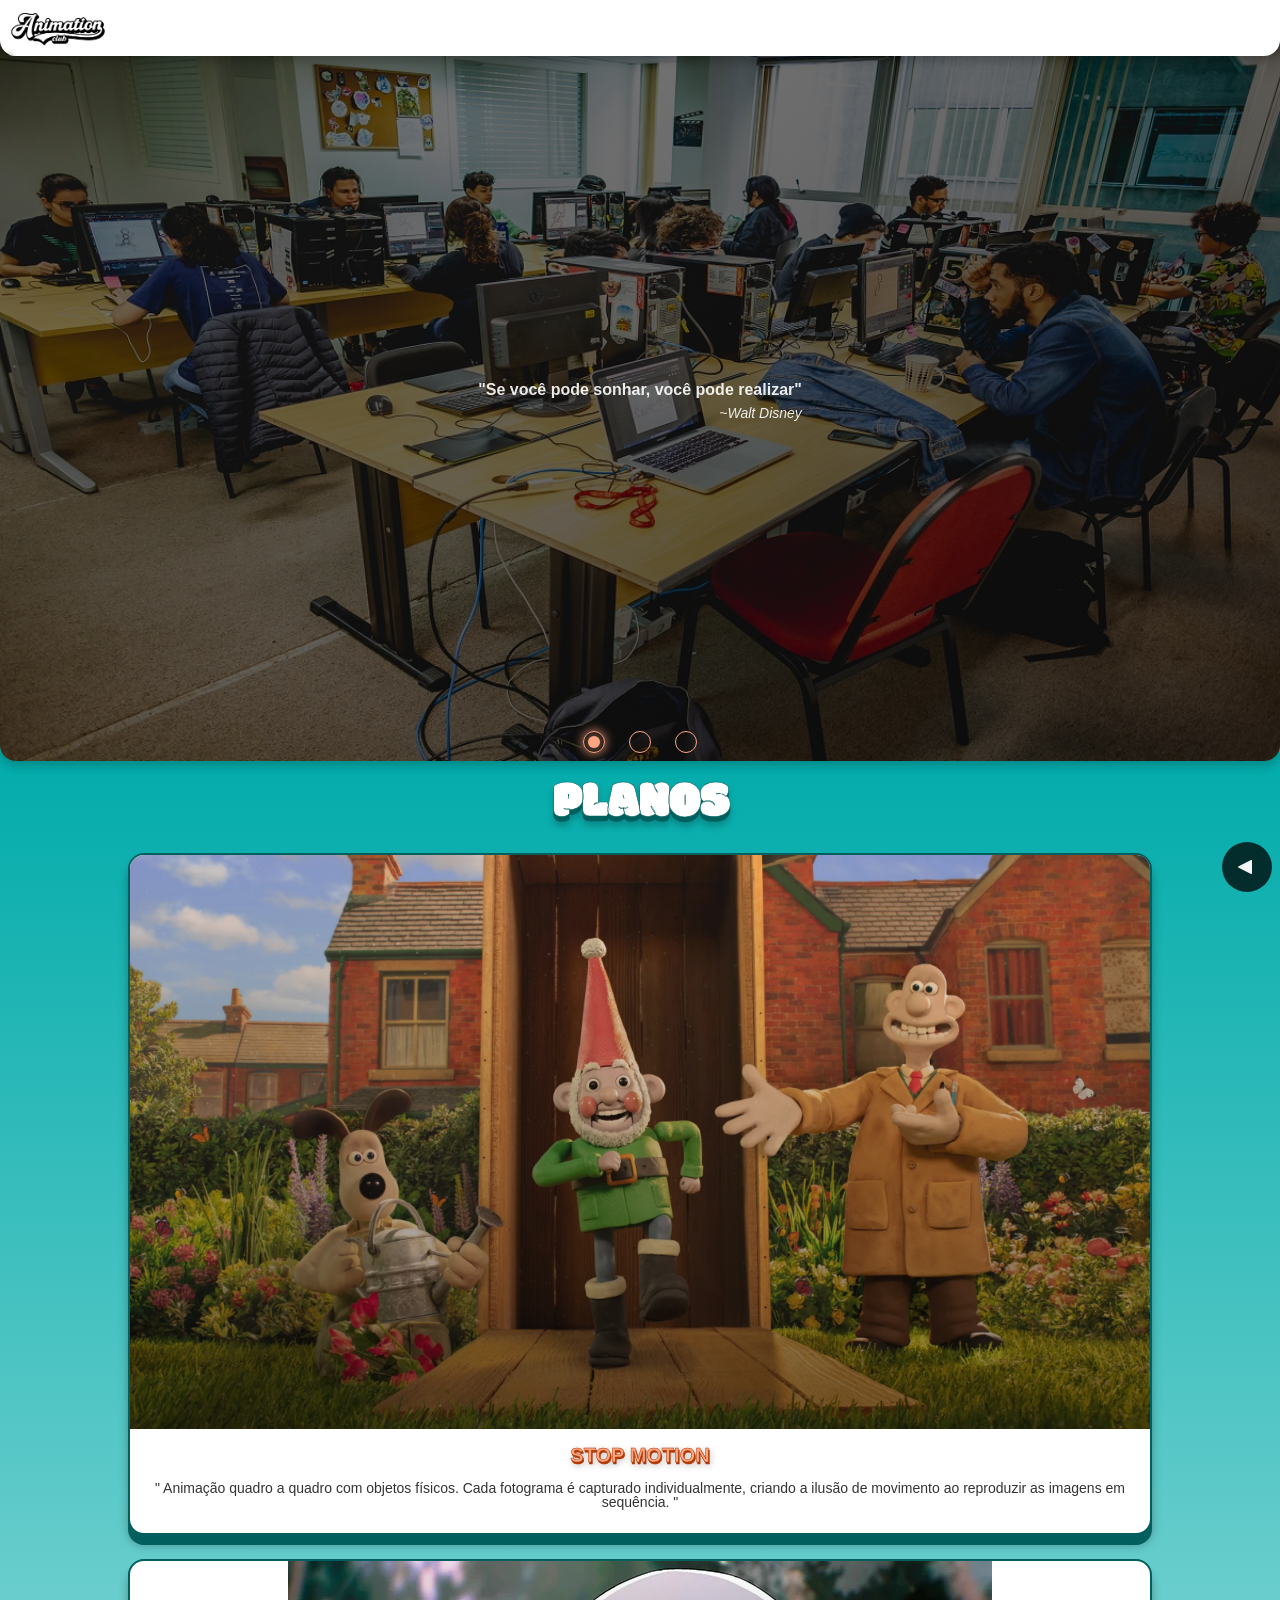
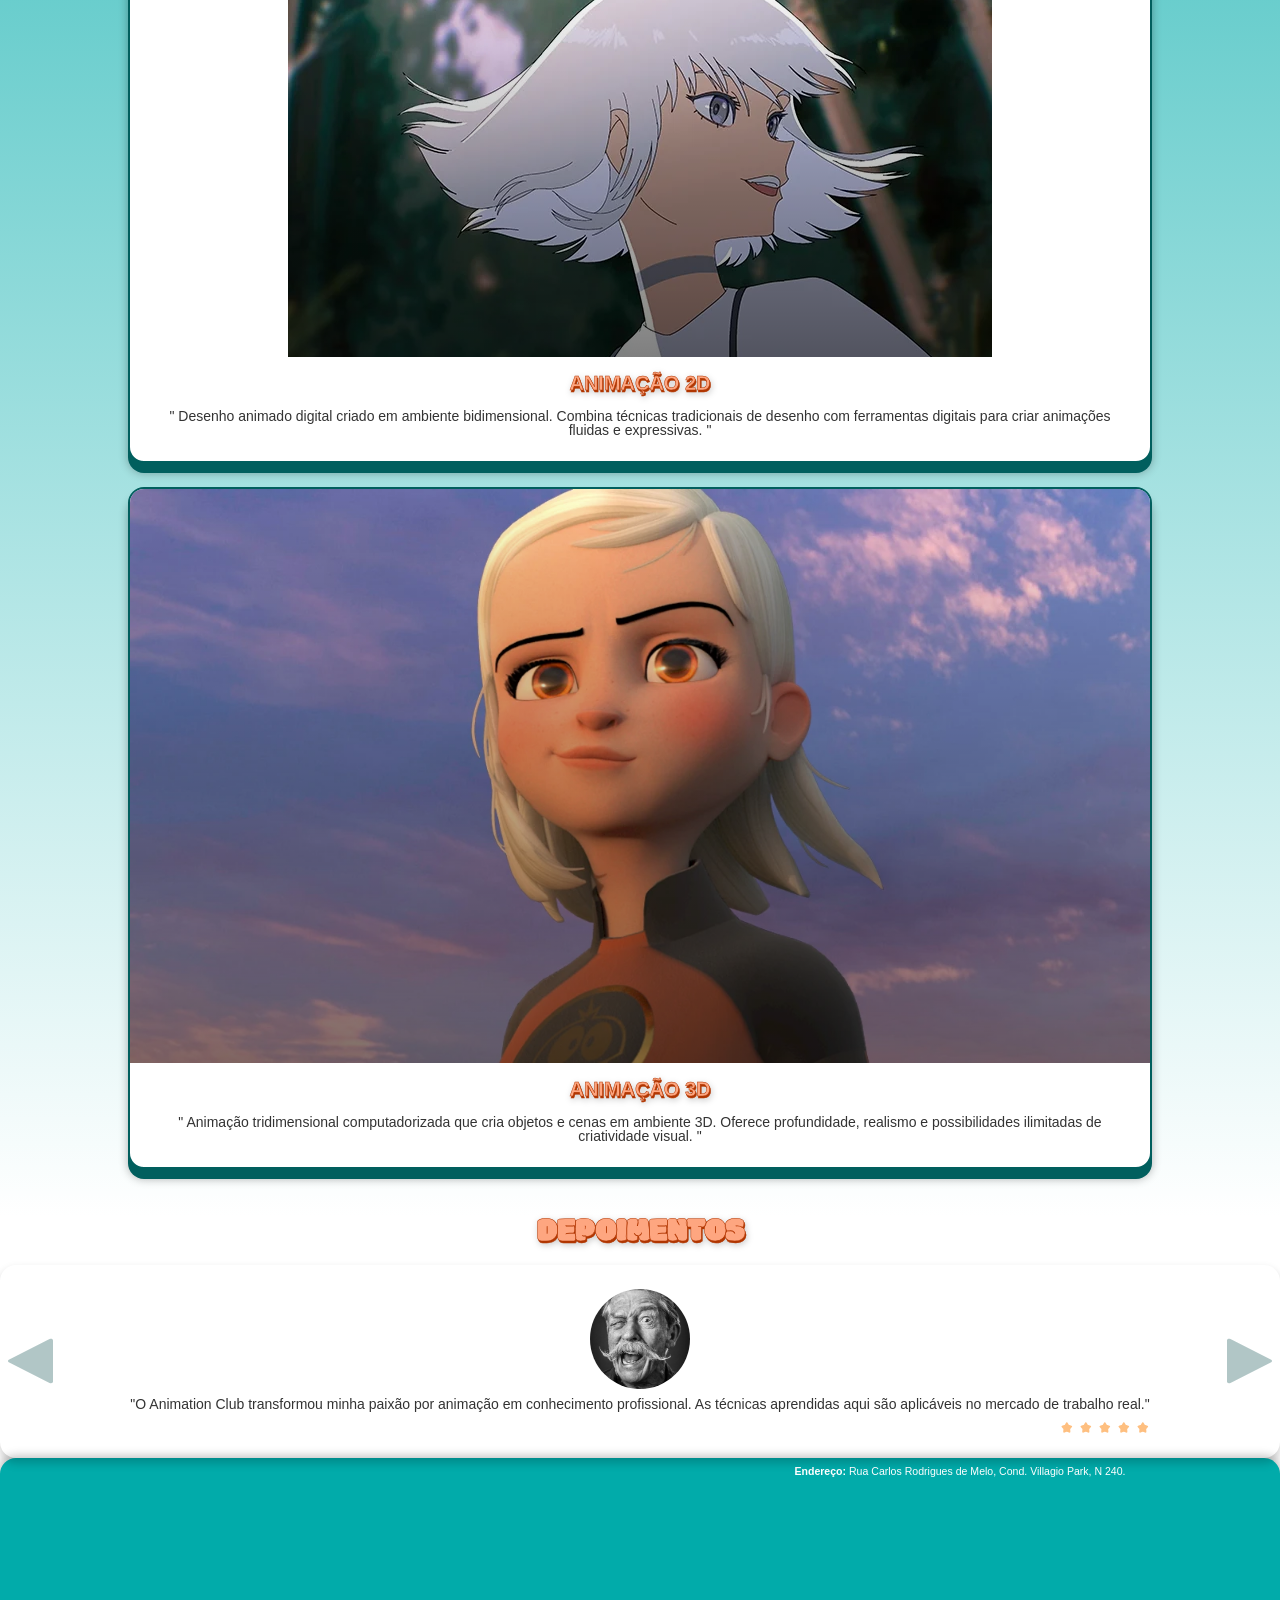
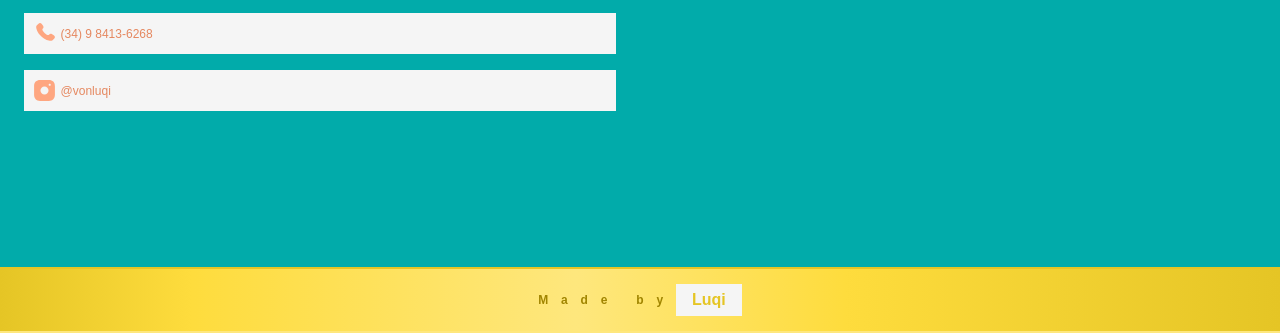
<file: index.html>
<!doctype html>
<html lang="pt-br">
	<head>
		<meta charset="UTF-8" />
		<meta name="viewport" content="width=device-width, initial-scale=1.0" />
		<title>Animation Club: Home</title>

		<link rel="stylesheet" href="./css/_reset.css" />
		<link rel="stylesheet" href="./css/default.css" />
		<link rel="stylesheet" href="./css/style.css" />

		<script src="./scripts/functions.js" defer></script>
		<script src="./scripts/loadModularPages.js" defer></script>
		<script src="./scripts/slider.js" defer></script>
	</head>
	<body>
		<header></header>
		<aside></aside>
		<main>
			<div class="white-inverse-border"></div>
			<section class="slider slider--hero" data-slider="auto" data-slider-prop="--index-slide">
				<div class="slider__track">
					<div class="slider__item">
						<img src="./assets/images/hero-slide/01.jpg" alt="" />
						<span class="slide_desc"
							>"Se você pode sonhar, você pode realizar"
							<span class="autor">Walt Disney</span></span
						>
					</div>
					<div class="slider__item">
						<img src="./assets/images/hero-slide/02.jpg" alt="" />
						<span class="slide_desc"
							>"O mais importante na animação são as emoções e as ideias que
							estão sendo retratadas."
							<span class="autor">Glenn Vilppu</span></span
						>
					</div>
					<div class="slider__item">
						<img src="./assets/images/hero-slide/03.jpg" alt="" />
						<span class="slide_desc"
							>"Animação significa evocar a vida, não imitá-la."
							<span class="autor">Glenn Vilppu</span></span
						>
					</div>
				</div>
				<div class="slider__nav">
					<input
						type="radio"
						name="nav-hero-slider"
						class="slider__dot"
						data-index="0"
						checked
					/>
					<input
						type="radio"
						name="nav-hero-slider"
						class="slider__dot"
						data-index="1"
					/>
					<input
						type="radio"
						name="nav-hero-slider"
						class="slider__dot"
						data-index="2"
					/>
				</div>
			</section>
			<div class="bg-slider-next-sect"></div>
			<section class="plans_container">
				<h2 class="plans-title">planos</h2>
				<div class="wrapper_card">
					<div class="image_container_card">
						<img src="./assets/images/plans/stop-motion.webp" alt="" />
					</div>
					<h2 class="card-title">stop motion</h2>
					<p class="card-desc">
						Animação quadro a quadro com objetos físicos. Cada fotograma é
						capturado individualmente, criando a ilusão de movimento ao
						reproduzir as imagens em sequência.
					</p>
				</div>
				<div class="wrapper_card">
					<div class="image_container_card">
						<img src="./assets/images/plans/2d-animation.webp" alt="" />
					</div>
					<h2 class="card-title">animação 2d</h2>
					<p class="card-desc">
						Desenho animado digital criado em ambiente bidimensional. Combina
						técnicas tradicionais de desenho com ferramentas digitais para criar
						animações fluidas e expressivas.
					</p>
				</div>
				<div class="wrapper_card">
					<div class="image_container_card">
						<img src="./assets/images/plans/3d-animation.webp" alt="" />
					</div>
					<h2 class="card-title">animação 3d</h2>
					<p class="card-desc">
						Animação tridimensional computadorizada que cria objetos e cenas em
						ambiente 3D. Oferece profundidade, realismo e possibilidades
						ilimitadas de criatividade visual.
					</p>
				</div>
			</section>

			<section class="depoimentos_container">
				<h3>depoimentos</h3>
				<div class="slider slider--testimonials" data-slider="manual" data-slider-prop="--index-depoimento">
					<div class="slider__track">
						<div class="slider__item wrapper_depoimento active" data-index="0">
							<img src="./assets/images/portraits/01.jpg" alt="" />
							<p class="depoimento-text">
								"O Animation Club transformou minha paixão por animação em
								conhecimento profissional. As técnicas aprendidas aqui são
								aplicáveis no mercado de trabalho real."
							</p>
							<div class="stars">
								<svg viewBox="0 0 24 24" xmlns="http://www.w3.org/2000/svg">
									<path
										d="M10.0802 7.89712C11.1568 5.96571 11.6952 5 12.5 5C13.3048 5 13.8432 5.96571 14.9198 7.89712L15.1984 8.3968C15.5043 8.94564 15.6573 9.22007 15.8958 9.40114C16.1343 9.5822 16.4314 9.64942 17.0255 9.78384L17.5664 9.90622C19.6571 10.3793 20.7025 10.6158 20.9512 11.4156C21.1999 12.2153 20.4872 13.0487 19.0619 14.7154L18.6932 15.1466C18.2881 15.6203 18.0856 15.8571 17.9945 16.1501C17.9034 16.443 17.934 16.759 17.9953 17.3909L18.051 17.9662C18.2665 20.19 18.3742 21.3019 17.7231 21.7962C17.072 22.2905 16.0932 21.8398 14.1357 20.9385L13.6292 20.7053C13.073 20.4492 12.7948 20.3211 12.5 20.3211C12.2052 20.3211 11.927 20.4492 11.3708 20.7053L10.8643 20.9385C8.90677 21.8398 7.928 22.2905 7.27688 21.7962C6.62575 21.3019 6.7335 20.19 6.94899 17.9662L7.00474 17.3909C7.06597 16.759 7.09659 16.443 7.00548 16.1501C6.91438 15.8571 6.71186 15.6203 6.30683 15.1466L5.93808 14.7154C4.51276 13.0487 3.8001 12.2153 4.04881 11.4156C4.29751 10.6158 5.34288 10.3793 7.43361 9.90622L7.9745 9.78384C8.56862 9.64942 8.86568 9.5822 9.1042 9.40114C9.34272 9.22007 9.4957 8.94565 9.80165 8.3968L10.0802 7.89712Z"
									/>
								</svg>
								<svg viewBox="0 0 24 24" xmlns="http://www.w3.org/2000/svg">
									<path
										d="M10.0802 7.89712C11.1568 5.96571 11.6952 5 12.5 5C13.3048 5 13.8432 5.96571 14.9198 7.89712L15.1984 8.3968C15.5043 8.94564 15.6573 9.22007 15.8958 9.40114C16.1343 9.5822 16.4314 9.64942 17.0255 9.78384L17.5664 9.90622C19.6571 10.3793 20.7025 10.6158 20.9512 11.4156C21.1999 12.2153 20.4872 13.0487 19.0619 14.7154L18.6932 15.1466C18.2881 15.6203 18.0856 15.8571 17.9945 16.1501C17.9034 16.443 17.934 16.759 17.9953 17.3909L18.051 17.9662C18.2665 20.19 18.3742 21.3019 17.7231 21.7962C17.072 22.2905 16.0932 21.8398 14.1357 20.9385L13.6292 20.7053C13.073 20.4492 12.7948 20.3211 12.5 20.3211C12.2052 20.3211 11.927 20.4492 11.3708 20.7053L10.8643 20.9385C8.90677 21.8398 7.928 22.2905 7.27688 21.7962C6.62575 21.3019 6.7335 20.19 6.94899 17.9662L7.00474 17.3909C7.06597 16.759 7.09659 16.443 7.00548 16.1501C6.91438 15.8571 6.71186 15.6203 6.30683 15.1466L5.93808 14.7154C4.51276 13.0487 3.8001 12.2153 4.04881 11.4156C4.29751 10.6158 5.34288 10.3793 7.43361 9.90622L7.9745 9.78384C8.56862 9.64942 8.86568 9.5822 9.1042 9.40114C9.34272 9.22007 9.4957 8.94565 9.80165 8.3968L10.0802 7.89712Z"
									/>
								</svg>
								<svg viewBox="0 0 24 24" xmlns="http://www.w3.org/2000/svg">
									<path
										d="M10.0802 7.89712C11.1568 5.96571 11.6952 5 12.5 5C13.3048 5 13.8432 5.96571 14.9198 7.89712L15.1984 8.3968C15.5043 8.94564 15.6573 9.22007 15.8958 9.40114C16.1343 9.5822 16.4314 9.64942 17.0255 9.78384L17.5664 9.90622C19.6571 10.3793 20.7025 10.6158 20.9512 11.4156C21.1999 12.2153 20.4872 13.0487 19.0619 14.7154L18.6932 15.1466C18.2881 15.6203 18.0856 15.8571 17.9945 16.1501C17.9034 16.443 17.934 16.759 17.9953 17.3909L18.051 17.9662C18.2665 20.19 18.3742 21.3019 17.7231 21.7962C17.072 22.2905 16.0932 21.8398 14.1357 20.9385L13.6292 20.7053C13.073 20.4492 12.7948 20.3211 12.5 20.3211C12.2052 20.3211 11.927 20.4492 11.3708 20.7053L10.8643 20.9385C8.90677 21.8398 7.928 22.2905 7.27688 21.7962C6.62575 21.3019 6.7335 20.19 6.94899 17.9662L7.00474 17.3909C7.06597 16.759 7.09659 16.443 7.00548 16.1501C6.91438 15.8571 6.71186 15.6203 6.30683 15.1466L5.93808 14.7154C4.51276 13.0487 3.8001 12.2153 4.04881 11.4156C4.29751 10.6158 5.34288 10.3793 7.43361 9.90622L7.9745 9.78384C8.56862 9.64942 8.86568 9.5822 9.1042 9.40114C9.34272 9.22007 9.4957 8.94565 9.80165 8.3968L10.0802 7.89712Z"
									/>
								</svg>
								<svg viewBox="0 0 24 24" xmlns="http://www.w3.org/2000/svg">
									<path
										d="M10.0802 7.89712C11.1568 5.96571 11.6952 5 12.5 5C13.3048 5 13.8432 5.96571 14.9198 7.89712L15.1984 8.3968C15.5043 8.94564 15.6573 9.22007 15.8958 9.40114C16.1343 9.5822 16.4314 9.64942 17.0255 9.78384L17.5664 9.90622C19.6571 10.3793 20.7025 10.6158 20.9512 11.4156C21.1999 12.2153 20.4872 13.0487 19.0619 14.7154L18.6932 15.1466C18.2881 15.6203 18.0856 15.8571 17.9945 16.1501C17.9034 16.443 17.934 16.759 17.9953 17.3909L18.051 17.9662C18.2665 20.19 18.3742 21.3019 17.7231 21.7962C17.072 22.2905 16.0932 21.8398 14.1357 20.9385L13.6292 20.7053C13.073 20.4492 12.7948 20.3211 12.5 20.3211C12.2052 20.3211 11.927 20.4492 11.3708 20.7053L10.8643 20.9385C8.90677 21.8398 7.928 22.2905 7.27688 21.7962C6.62575 21.3019 6.7335 20.19 6.94899 17.9662L7.00474 17.3909C7.06597 16.759 7.09659 16.443 7.00548 16.1501C6.91438 15.8571 6.71186 15.6203 6.30683 15.1466L5.93808 14.7154C4.51276 13.0487 3.8001 12.2153 4.04881 11.4156C4.29751 10.6158 5.34288 10.3793 7.43361 9.90622L7.9745 9.78384C8.56862 9.64942 8.86568 9.5822 9.1042 9.40114C9.34272 9.22007 9.4957 8.94565 9.80165 8.3968L10.0802 7.89712Z"
									/>
								</svg>
								<svg viewBox="0 0 24 24" xmlns="http://www.w3.org/2000/svg">
									<path
										d="M10.0802 7.89712C11.1568 5.96571 11.6952 5 12.5 5C13.3048 5 13.8432 5.96571 14.9198 7.89712L15.1984 8.3968C15.5043 8.94564 15.6573 9.22007 15.8958 9.40114C16.1343 9.5822 16.4314 9.64942 17.0255 9.78384L17.5664 9.90622C19.6571 10.3793 20.7025 10.6158 20.9512 11.4156C21.1999 12.2153 20.4872 13.0487 19.0619 14.7154L18.6932 15.1466C18.2881 15.6203 18.0856 15.8571 17.9945 16.1501C17.9034 16.443 17.934 16.759 17.9953 17.3909L18.051 17.9662C18.2665 20.19 18.3742 21.3019 17.7231 21.7962C17.072 22.2905 16.0932 21.8398 14.1357 20.9385L13.6292 20.7053C13.073 20.4492 12.7948 20.3211 12.5 20.3211C12.2052 20.3211 11.927 20.4492 11.3708 20.7053L10.8643 20.9385C8.90677 21.8398 7.928 22.2905 7.27688 21.7962C6.62575 21.3019 6.7335 20.19 6.94899 17.9662L7.00474 17.3909C7.06597 16.759 7.09659 16.443 7.00548 16.1501C6.91438 15.8571 6.71186 15.6203 6.30683 15.1466L5.93808 14.7154C4.51276 13.0487 3.8001 12.2153 4.04881 11.4156C4.29751 10.6158 5.34288 10.3793 7.43361 9.90622L7.9745 9.78384C8.56862 9.64942 8.86568 9.5822 9.1042 9.40114C9.34272 9.22007 9.4957 8.94565 9.80165 8.3968L10.0802 7.89712Z"
									/>
								</svg>
							</div>
						</div>
						<div class="slider__item wrapper_depoimento" data-index="1">
							<img src="./assets/images/portraits/02.jpg" alt="" />
							<p class="depoimento-text">
								"Nunca pensei que conseguiria dominar animação 3D, mas com a
								dedicação dos instrutores e a comunidade do club, consegui criar
								meus primeiros projetos!"
							</p>
							<div class="stars">
								<svg viewBox="0 0 24 24" xmlns="http://www.w3.org/2000/svg">
									<path
										d="M10.0802 7.89712C11.1568 5.96571 11.6952 5 12.5 5C13.3048 5 13.8432 5.96571 14.9198 7.89712L15.1984 8.3968C15.5043 8.94564 15.6573 9.22007 15.8958 9.40114C16.1343 9.5822 16.4314 9.64942 17.0255 9.78384L17.5664 9.90622C19.6571 10.3793 20.7025 10.6158 20.9512 11.4156C21.1999 12.2153 20.4872 13.0487 19.0619 14.7154L18.6932 15.1466C18.2881 15.6203 18.0856 15.8571 17.9945 16.1501C17.9034 16.443 17.934 16.759 17.9953 17.3909L18.051 17.9662C18.2665 20.19 18.3742 21.3019 17.7231 21.7962C17.072 22.2905 16.0932 21.8398 14.1357 20.9385L13.6292 20.7053C13.073 20.4492 12.7948 20.3211 12.5 20.3211C12.2052 20.3211 11.927 20.4492 11.3708 20.7053L10.8643 20.9385C8.90677 21.8398 7.928 22.2905 7.27688 21.7962C6.62575 21.3019 6.7335 20.19 6.94899 17.9662L7.00474 17.3909C7.06597 16.759 7.09659 16.443 7.00548 16.1501C6.91438 15.8571 6.71186 15.6203 6.30683 15.1466L5.93808 14.7154C4.51276 13.0487 3.8001 12.2153 4.04881 11.4156C4.29751 10.6158 5.34288 10.3793 7.43361 9.90622L7.9745 9.78384C8.56862 9.64942 8.86568 9.5822 9.1042 9.40114C9.34272 9.22007 9.4957 8.94565 9.80165 8.3968L10.0802 7.89712Z"
									/>
								</svg>
								<svg viewBox="0 0 24 24" xmlns="http://www.w3.org/2000/svg">
									<path
										d="M10.0802 7.89712C11.1568 5.96571 11.6952 5 12.5 5C13.3048 5 13.8432 5.96571 14.9198 7.89712L15.1984 8.3968C15.5043 8.94564 15.6573 9.22007 15.8958 9.40114C16.1343 9.5822 16.4314 9.64942 17.0255 9.78384L17.5664 9.90622C19.6571 10.3793 20.7025 10.6158 20.9512 11.4156C21.1999 12.2153 20.4872 13.0487 19.0619 14.7154L18.6932 15.1466C18.2881 15.6203 18.0856 15.8571 17.9945 16.1501C17.9034 16.443 17.934 16.759 17.9953 17.3909L18.051 17.9662C18.2665 20.19 18.3742 21.3019 17.7231 21.7962C17.072 22.2905 16.0932 21.8398 14.1357 20.9385L13.6292 20.7053C13.073 20.4492 12.7948 20.3211 12.5 20.3211C12.2052 20.3211 11.927 20.4492 11.3708 20.7053L10.8643 20.9385C8.90677 21.8398 7.928 22.2905 7.27688 21.7962C6.62575 21.3019 6.7335 20.19 6.94899 17.9662L7.00474 17.3909C7.06597 16.759 7.09659 16.443 7.00548 16.1501C6.91438 15.8571 6.71186 15.6203 6.30683 15.1466L5.93808 14.7154C4.51276 13.0487 3.8001 12.2153 4.04881 11.4156C4.29751 10.6158 5.34288 10.3793 7.43361 9.90622L7.9745 9.78384C8.56862 9.64942 8.86568 9.5822 9.1042 9.40114C9.34272 9.22007 9.4957 8.94565 9.80165 8.3968L10.0802 7.89712Z"
									/>
								</svg>
								<svg viewBox="0 0 24 24" xmlns="http://www.w3.org/2000/svg">
									<path
										d="M10.0802 7.89712C11.1568 5.96571 11.6952 5 12.5 5C13.3048 5 13.8432 5.96571 14.9198 7.89712L15.1984 8.3968C15.5043 8.94564 15.6573 9.22007 15.8958 9.40114C16.1343 9.5822 16.4314 9.64942 17.0255 9.78384L17.5664 9.90622C19.6571 10.3793 20.7025 10.6158 20.9512 11.4156C21.1999 12.2153 20.4872 13.0487 19.0619 14.7154L18.6932 15.1466C18.2881 15.6203 18.0856 15.8571 17.9945 16.1501C17.9034 16.443 17.934 16.759 17.9953 17.3909L18.051 17.9662C18.2665 20.19 18.3742 21.3019 17.7231 21.7962C17.072 22.2905 16.0932 21.8398 14.1357 20.9385L13.6292 20.7053C13.073 20.4492 12.7948 20.3211 12.5 20.3211C12.2052 20.3211 11.927 20.4492 11.3708 20.7053L10.8643 20.9385C8.90677 21.8398 7.928 22.2905 7.27688 21.7962C6.62575 21.3019 6.7335 20.19 6.94899 17.9662L7.00474 17.3909C7.06597 16.759 7.09659 16.443 7.00548 16.1501C6.91438 15.8571 6.71186 15.6203 6.30683 15.1466L5.93808 14.7154C4.51276 13.0487 3.8001 12.2153 4.04881 11.4156C4.29751 10.6158 5.34288 10.3793 7.43361 9.90622L7.9745 9.78384C8.56862 9.64942 8.86568 9.5822 9.1042 9.40114C9.34272 9.22007 9.4957 8.94565 9.80165 8.3968L10.0802 7.89712Z"
									/>
								</svg>
								<svg viewBox="0 0 24 24" xmlns="http://www.w3.org/2000/svg">
									<path
										d="M10.0802 7.89712C11.1568 5.96571 11.6952 5 12.5 5C13.3048 5 13.8432 5.96571 14.9198 7.89712L15.1984 8.3968C15.5043 8.94564 15.6573 9.22007 15.8958 9.40114C16.1343 9.5822 16.4314 9.64942 17.0255 9.78384L17.5664 9.90622C19.6571 10.3793 20.7025 10.6158 20.9512 11.4156C21.1999 12.2153 20.4872 13.0487 19.0619 14.7154L18.6932 15.1466C18.2881 15.6203 18.0856 15.8571 17.9945 16.1501C17.9034 16.443 17.934 16.759 17.9953 17.3909L18.051 17.9662C18.2665 20.19 18.3742 21.3019 17.7231 21.7962C17.072 22.2905 16.0932 21.8398 14.1357 20.9385L13.6292 20.7053C13.073 20.4492 12.7948 20.3211 12.5 20.3211C12.2052 20.3211 11.927 20.4492 11.3708 20.7053L10.8643 20.9385C8.90677 21.8398 7.928 22.2905 7.27688 21.7962C6.62575 21.3019 6.7335 20.19 6.94899 17.9662L7.00474 17.3909C7.06597 16.759 7.09659 16.443 7.00548 16.1501C6.91438 15.8571 6.71186 15.6203 6.30683 15.1466L5.93808 14.7154C4.51276 13.0487 3.8001 12.2153 4.04881 11.4156C4.29751 10.6158 5.34288 10.3793 7.43361 9.90622L7.9745 9.78384C8.56862 9.64942 8.86568 9.5822 9.1042 9.40114C9.34272 9.22007 9.4957 8.94565 9.80165 8.3968L10.0802 7.89712Z"
									/>
								</svg>
								<svg viewBox="0 0 24 24" xmlns="http://www.w3.org/2000/svg">
									<path
										d="M10.0802 7.89712C11.1568 5.96571 11.6952 5 12.5 5C13.3048 5 13.8432 5.96571 14.9198 7.89712L15.1984 8.3968C15.5043 8.94564 15.6573 9.22007 15.8958 9.40114C16.1343 9.5822 16.4314 9.64942 17.0255 9.78384L17.5664 9.90622C19.6571 10.3793 20.7025 10.6158 20.9512 11.4156C21.1999 12.2153 20.4872 13.0487 19.0619 14.7154L18.6932 15.1466C18.2881 15.6203 18.0856 15.8571 17.9945 16.1501C17.9034 16.443 17.934 16.759 17.9953 17.3909L18.051 17.9662C18.2665 20.19 18.3742 21.3019 17.7231 21.7962C17.072 22.2905 16.0932 21.8398 14.1357 20.9385L13.6292 20.7053C13.073 20.4492 12.7948 20.3211 12.5 20.3211C12.2052 20.3211 11.927 20.4492 11.3708 20.7053L10.8643 20.9385C8.90677 21.8398 7.928 22.2905 7.27688 21.7962C6.62575 21.3019 6.7335 20.19 6.94899 17.9662L7.00474 17.3909C7.06597 16.759 7.09659 16.443 7.00548 16.1501C6.91438 15.8571 6.71186 15.6203 6.30683 15.1466L5.93808 14.7154C4.51276 13.0487 3.8001 12.2153 4.04881 11.4156C4.29751 10.6158 5.34288 10.3793 7.43361 9.90622L7.9745 9.78384C8.56862 9.64942 8.86568 9.5822 9.1042 9.40114C9.34272 9.22007 9.4957 8.94565 9.80165 8.3968L10.0802 7.89712Z"
									/>
								</svg>
							</div>
						</div>
						<div class="slider__item wrapper_depoimento" data-index="2">
							<img src="./assets/images/portraits/03.jpg" alt="" />
							<p class="depoimento-text">
								"O melhor lugar para aprender animação com pessoas que realmente
								se importam. Recomendo o Animation Club para qualquer pessoa com
								vontade de criar!"
							</p>
							<div class="stars">
								<svg viewBox="0 0 24 24" xmlns="http://www.w3.org/2000/svg">
									<path
										d="M10.0802 7.89712C11.1568 5.96571 11.6952 5 12.5 5C13.3048 5 13.8432 5.96571 14.9198 7.89712L15.1984 8.3968C15.5043 8.94564 15.6573 9.22007 15.8958 9.40114C16.1343 9.5822 16.4314 9.64942 17.0255 9.78384L17.5664 9.90622C19.6571 10.3793 20.7025 10.6158 20.9512 11.4156C21.1999 12.2153 20.4872 13.0487 19.0619 14.7154L18.6932 15.1466C18.2881 15.6203 18.0856 15.8571 17.9945 16.1501C17.9034 16.443 17.934 16.759 17.9953 17.3909L18.051 17.9662C18.2665 20.19 18.3742 21.3019 17.7231 21.7962C17.072 22.2905 16.0932 21.8398 14.1357 20.9385L13.6292 20.7053C13.073 20.4492 12.7948 20.3211 12.5 20.3211C12.2052 20.3211 11.927 20.4492 11.3708 20.7053L10.8643 20.9385C8.90677 21.8398 7.928 22.2905 7.27688 21.7962C6.62575 21.3019 6.7335 20.19 6.94899 17.9662L7.00474 17.3909C7.06597 16.759 7.09659 16.443 7.00548 16.1501C6.91438 15.8571 6.71186 15.6203 6.30683 15.1466L5.93808 14.7154C4.51276 13.0487 3.8001 12.2153 4.04881 11.4156C4.29751 10.6158 5.34288 10.3793 7.43361 9.90622L7.9745 9.78384C8.56862 9.64942 8.86568 9.5822 9.1042 9.40114C9.34272 9.22007 9.4957 8.94565 9.80165 8.3968L10.0802 7.89712Z"
									/>
								</svg>
								<svg viewBox="0 0 24 24" xmlns="http://www.w3.org/2000/svg">
									<path
										d="M10.0802 7.89712C11.1568 5.96571 11.6952 5 12.5 5C13.3048 5 13.8432 5.96571 14.9198 7.89712L15.1984 8.3968C15.5043 8.94564 15.6573 9.22007 15.8958 9.40114C16.1343 9.5822 16.4314 9.64942 17.0255 9.78384L17.5664 9.90622C19.6571 10.3793 20.7025 10.6158 20.9512 11.4156C21.1999 12.2153 20.4872 13.0487 19.0619 14.7154L18.6932 15.1466C18.2881 15.6203 18.0856 15.8571 17.9945 16.1501C17.9034 16.443 17.934 16.759 17.9953 17.3909L18.051 17.9662C18.2665 20.19 18.3742 21.3019 17.7231 21.7962C17.072 22.2905 16.0932 21.8398 14.1357 20.9385L13.6292 20.7053C13.073 20.4492 12.7948 20.3211 12.5 20.3211C12.2052 20.3211 11.927 20.4492 11.3708 20.7053L10.8643 20.9385C8.90677 21.8398 7.928 22.2905 7.27688 21.7962C6.62575 21.3019 6.7335 20.19 6.94899 17.9662L7.00474 17.3909C7.06597 16.759 7.09659 16.443 7.00548 16.1501C6.91438 15.8571 6.71186 15.6203 6.30683 15.1466L5.93808 14.7154C4.51276 13.0487 3.8001 12.2153 4.04881 11.4156C4.29751 10.6158 5.34288 10.3793 7.43361 9.90622L7.9745 9.78384C8.56862 9.64942 8.86568 9.5822 9.1042 9.40114C9.34272 9.22007 9.4957 8.94565 9.80165 8.3968L10.0802 7.89712Z"
									/>
								</svg>
								<svg viewBox="0 0 24 24" xmlns="http://www.w3.org/2000/svg">
									<path
										d="M10.0802 7.89712C11.1568 5.96571 11.6952 5 12.5 5C13.3048 5 13.8432 5.96571 14.9198 7.89712L15.1984 8.3968C15.5043 8.94564 15.6573 9.22007 15.8958 9.40114C16.1343 9.5822 16.4314 9.64942 17.0255 9.78384L17.5664 9.90622C19.6571 10.3793 20.7025 10.6158 20.9512 11.4156C21.1999 12.2153 20.4872 13.0487 19.0619 14.7154L18.6932 15.1466C18.2881 15.6203 18.0856 15.8571 17.9945 16.1501C17.9034 16.443 17.934 16.759 17.9953 17.3909L18.051 17.9662C18.2665 20.19 18.3742 21.3019 17.7231 21.7962C17.072 22.2905 16.0932 21.8398 14.1357 20.9385L13.6292 20.7053C13.073 20.4492 12.7948 20.3211 12.5 20.3211C12.2052 20.3211 11.927 20.4492 11.3708 20.7053L10.8643 20.9385C8.90677 21.8398 7.928 22.2905 7.27688 21.7962C6.62575 21.3019 6.7335 20.19 6.94899 17.9662L7.00474 17.3909C7.06597 16.759 7.09659 16.443 7.00548 16.1501C6.91438 15.8571 6.71186 15.6203 6.30683 15.1466L5.93808 14.7154C4.51276 13.0487 3.8001 12.2153 4.04881 11.4156C4.29751 10.6158 5.34288 10.3793 7.43361 9.90622L7.9745 9.78384C8.56862 9.64942 8.86568 9.5822 9.1042 9.40114C9.34272 9.22007 9.4957 8.94565 9.80165 8.3968L10.0802 7.89712Z"
									/>
								</svg>
								<svg viewBox="0 0 24 24" xmlns="http://www.w3.org/2000/svg">
									<path
										d="M10.0802 7.89712C11.1568 5.96571 11.6952 5 12.5 5C13.3048 5 13.8432 5.96571 14.9198 7.89712L15.1984 8.3968C15.5043 8.94564 15.6573 9.22007 15.8958 9.40114C16.1343 9.5822 16.4314 9.64942 17.0255 9.78384L17.5664 9.90622C19.6571 10.3793 20.7025 10.6158 20.9512 11.4156C21.1999 12.2153 20.4872 13.0487 19.0619 14.7154L18.6932 15.1466C18.2881 15.6203 18.0856 15.8571 17.9945 16.1501C17.9034 16.443 17.934 16.759 17.9953 17.3909L18.051 17.9662C18.2665 20.19 18.3742 21.3019 17.7231 21.7962C17.072 22.2905 16.0932 21.8398 14.1357 20.9385L13.6292 20.7053C13.073 20.4492 12.7948 20.3211 12.5 20.3211C12.2052 20.3211 11.927 20.4492 11.3708 20.7053L10.8643 20.9385C8.90677 21.8398 7.928 22.2905 7.27688 21.7962C6.62575 21.3019 6.7335 20.19 6.94899 17.9662L7.00474 17.3909C7.06597 16.759 7.09659 16.443 7.00548 16.1501C6.91438 15.8571 6.71186 15.6203 6.30683 15.1466L5.93808 14.7154C4.51276 13.0487 3.8001 12.2153 4.04881 11.4156C4.29751 10.6158 5.34288 10.3793 7.43361 9.90622L7.9745 9.78384C8.56862 9.64942 8.86568 9.5822 9.1042 9.40114C9.34272 9.22007 9.4957 8.94565 9.80165 8.3968L10.0802 7.89712Z"
									/>
								</svg>
								<svg viewBox="0 0 24 24" xmlns="http://www.w3.org/2000/svg">
									<path
										d="M10.0802 7.89712C11.1568 5.96571 11.6952 5 12.5 5C13.3048 5 13.8432 5.96571 14.9198 7.89712L15.1984 8.3968C15.5043 8.94564 15.6573 9.22007 15.8958 9.40114C16.1343 9.5822 16.4314 9.64942 17.0255 9.78384L17.5664 9.90622C19.6571 10.3793 20.7025 10.6158 20.9512 11.4156C21.1999 12.2153 20.4872 13.0487 19.0619 14.7154L18.6932 15.1466C18.2881 15.6203 18.0856 15.8571 17.9945 16.1501C17.9034 16.443 17.934 16.759 17.9953 17.3909L18.051 17.9662C18.2665 20.19 18.3742 21.3019 17.7231 21.7962C17.072 22.2905 16.0932 21.8398 14.1357 20.9385L13.6292 20.7053C13.073 20.4492 12.7948 20.3211 12.5 20.3211C12.2052 20.3211 11.927 20.4492 11.3708 20.7053L10.8643 20.9385C8.90677 21.8398 7.928 22.2905 7.27688 21.7962C6.62575 21.3019 6.7335 20.19 6.94899 17.9662L7.00474 17.3909C7.06597 16.759 7.09659 16.443 7.00548 16.1501C6.91438 15.8571 6.71186 15.6203 6.30683 15.1466L5.93808 14.7154C4.51276 13.0487 3.8001 12.2153 4.04881 11.4156C4.29751 10.6158 5.34288 10.3793 7.43361 9.90622L7.9745 9.78384C8.56862 9.64942 8.86568 9.5822 9.1042 9.40114C9.34272 9.22007 9.4957 8.94565 9.80165 8.3968L10.0802 7.89712Z"
									/>
								</svg>
							</div>
						</div>
					</div>
					<div class="slider__nav nav_depoimentos">
						<svg
							class="slider__btn"
							data-side="prev"
							data-slider-role="prev"
							viewBox="0 0 64 64"
							xmlns="http://www.w3.org/2000/svg"
						>
							<path
								d="M0.310547 1.659C1.03672 0.177192 2.80347 -0.423544 4.25586 0.3172L62.8955 30.2313C64.3677 30.9823 64.3677 33.0164 62.8955 33.7674L4.25586 63.6824C2.80349 64.4231 1.0367 63.8224 0.310547 62.3406C0.0990037 61.9089 0.00241919 61.4498 0.00292969 60.9979L0 60.9998V2.99982H0.00292969C0.00265609 2.54849 0.0993497 2.09012 0.310547 1.659Z"
							/>
						</svg>
						<svg
							class="slider__btn"
							data-side="next"
							data-slider-role="next"
							viewBox="0 0 64 64"
							xmlns="http://www.w3.org/2000/svg"
						>
							<path
								d="M0.310547 1.659C1.03672 0.177192 2.80347 -0.423544 4.25586 0.3172L62.8955 30.2313C64.3677 30.9823 64.3677 33.0164 62.8955 33.7674L4.25586 63.6824C2.80349 64.4231 1.0367 63.8224 0.310547 62.3406C0.0990037 61.9089 0.00241919 61.4498 0.00292969 60.9979L0 60.9998V2.99982H0.00292969C0.00265609 2.54849 0.0993497 2.09012 0.310547 1.659Z"
							/>
						</svg>
					</div>
				</div>
			</section>
		</main>
		<footer></footer>
	</body>
</html>
</file>
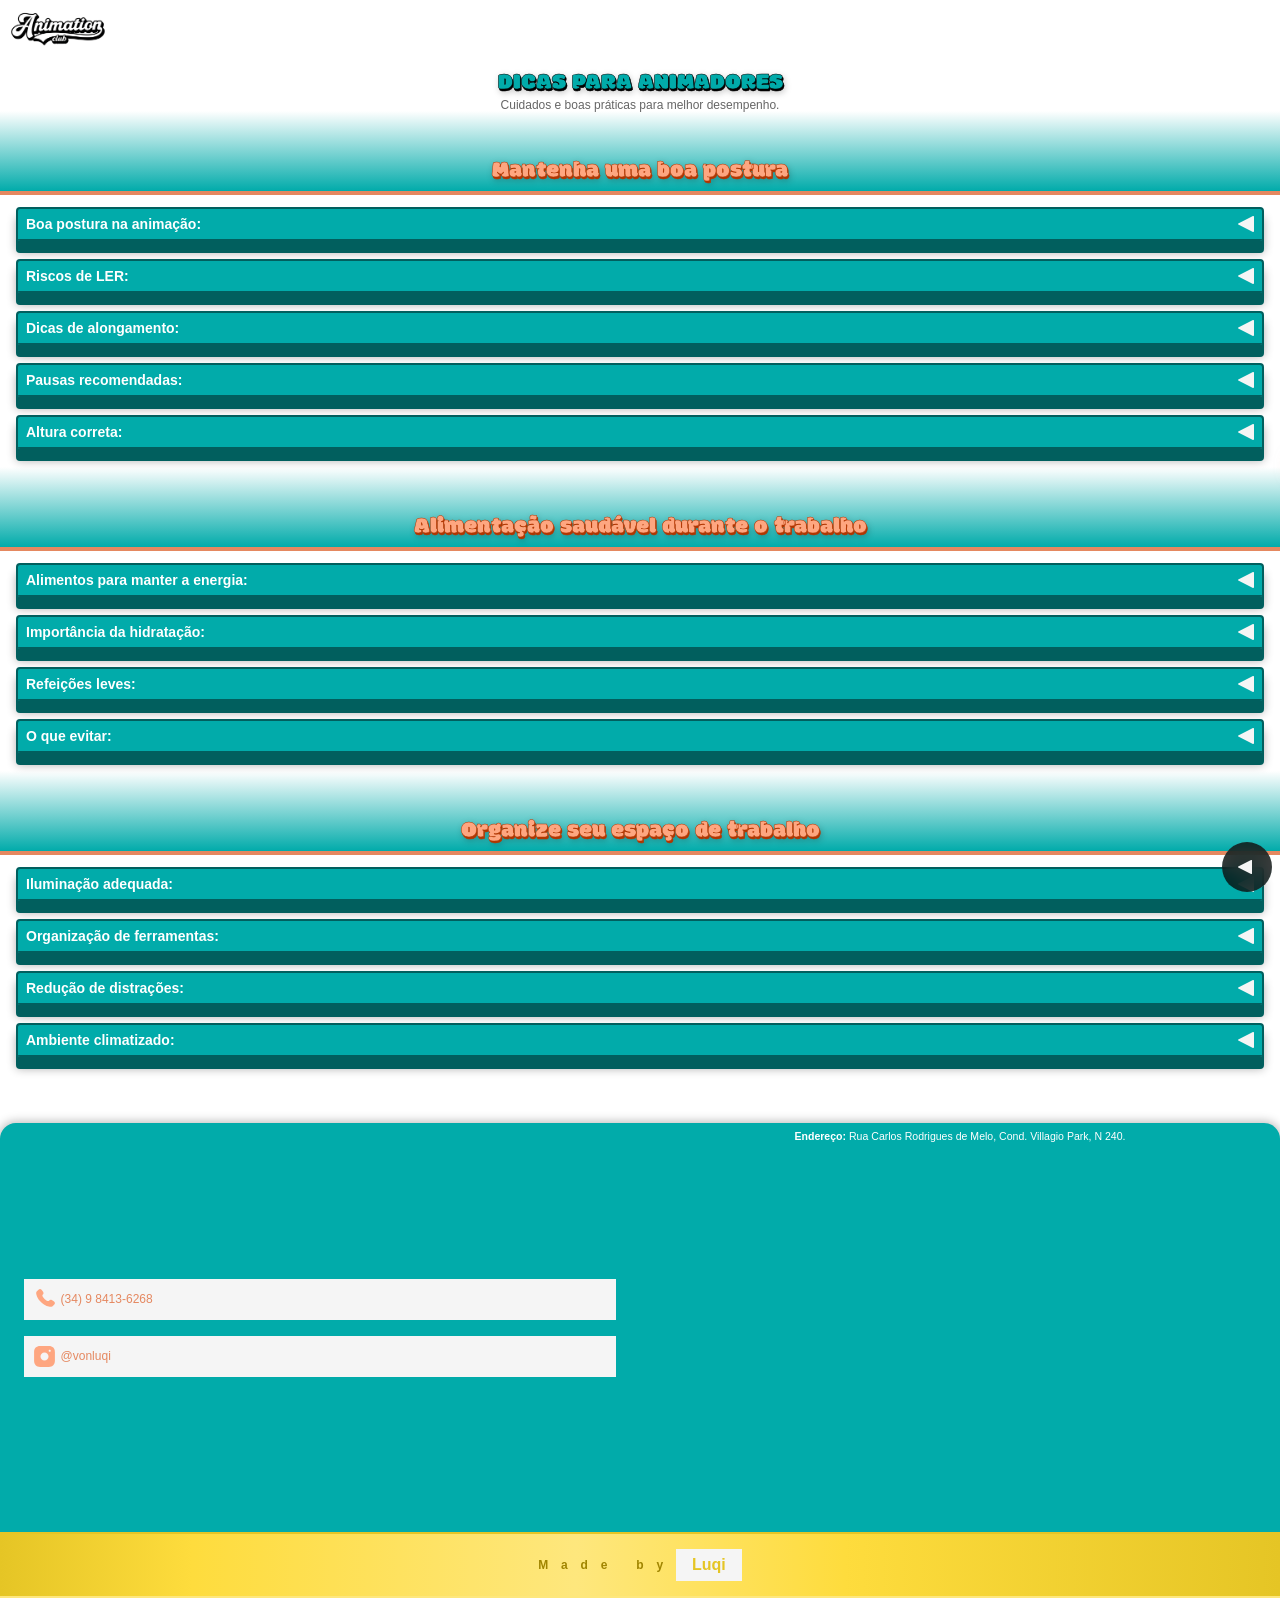
<file: pages/dicas.html>
<!doctype html>
<html lang="pt-br">
	<head>
		<meta charset="UTF-8" />
		<meta name="viewport" content="width=device-width, initial-scale=1.0" />
		<title>Animation Club: Dicas</title>

		<link rel="stylesheet" href="../css/_reset.css" />
		<link rel="stylesheet" href="../css/default.css" />
		<link rel="stylesheet" href="../css/style.css" />

		<script src="../scripts/functions.js" defer></script>
		<script src="../scripts/loadModularPages.js" defer></script>
		<script src="../scripts/cardDicas.js" defer></script>
	</head>
	<body>
		<header></header>
		<aside></aside>
		<main>
			<section class="introduction">
				<h1>dicas para animadores</h1>
				<h2>Cuidados e boas práticas para melhor desempenho.</h2>
			</section>
			<section class="dicas">
				<div class="container_cards_dicas">
					<div class="wrapper_card_dica">
						<h3 class="dica_title">Mantenha uma boa postura</h3>
						<div class="faq_container">
							<div class="faq_title_wrapper">
								<h4>Boa postura na animação:</h4>
								<svg
									viewBox="0 0 64 64"
									xmlns="http://www.w3.org/2000/svg"
									class="arrow-btn"
								>
									<path
										d="M0.310547 1.659C1.03672 0.177192 2.80347 -0.423544 4.25586 0.3172L62.8955 30.2313C64.3677 30.9823 64.3677 33.0164 62.8955 33.7674L4.25586 63.6824C2.80349 64.4231 1.0367 63.8224 0.310547 62.3406C0.0990037 61.9089 0.00241919 61.4498 0.00292969 60.9979L0 60.9998V2.99982H0.00292969C0.00265609 2.54849 0.0993497 2.09012 0.310547 1.659Z"
									/>
								</svg>
							</div>
							<div class="faq_content_wrapper">
								<p>
									Animadores passam longos períodos curvados sobre mesas
									digitalizadoras ou teclados. Manter a coluna alinhada preserva
									a circulação e evita dores crônicas que podem interromper a
									produção.
								</p>
							</div>
						</div>
						<div class="faq_container">
							<div class="faq_title_wrapper">
								<h4>Riscos de LER:</h4>
								<svg
									viewBox="0 0 64 64"
									xmlns="http://www.w3.org/2000/svg"
									class="arrow-btn"
								>
									<path
										d="M0.310547 1.659C1.03672 0.177192 2.80347 -0.423544 4.25586 0.3172L62.8955 30.2313C64.3677 30.9823 64.3677 33.0164 62.8955 33.7674L4.25586 63.6824C2.80349 64.4231 1.0367 63.8224 0.310547 62.3406C0.0990037 61.9089 0.00241919 61.4498 0.00292969 60.9979L0 60.9998V2.99982H0.00292969C0.00265609 2.54849 0.0993497 2.09012 0.310547 1.659Z"
									/>
								</svg>
							</div>
							<div class="faq_content_wrapper">
								<p>
									O uso intenso de canetas e mouses pode causar Tendinite e
									Síndrome do Túnel do Carpo. A LER (Lesão por Esforço
									Repetitivo) não surge de um dia para o outro, mas sim do
									acúmulo de microtraumas por falta de descanso.
								</p>
							</div>
						</div>
						<div class="faq_container">
							<div class="faq_title_wrapper">
								<h4>Dicas de alongamento:</h4>
								<svg
									viewBox="0 0 64 64"
									xmlns="http://www.w3.org/2000/svg"
									class="arrow-btn"
								>
									<path
										d="M0.310547 1.659C1.03672 0.177192 2.80347 -0.423544 4.25586 0.3172L62.8955 30.2313C64.3677 30.9823 64.3677 33.0164 62.8955 33.7674L4.25586 63.6824C2.80349 64.4231 1.0367 63.8224 0.310547 62.3406C0.0990037 61.9089 0.00241919 61.4498 0.00292969 60.9979L0 60.9998V2.99982H0.00292969C0.00265609 2.54849 0.0993497 2.09012 0.310547 1.659Z"
									/>
								</svg>
							</div>
							<div class="faq_content_wrapper">
								<div class="sub_faq_container">
									<div class="sub_faq_wrapper_card">
										<div class="sub_faq_title_wrapper">
											<h4>Pulsos:</h4>
											<svg
												viewBox="0 0 64 64"
												xmlns="http://www.w3.org/2000/svg"
												class="sub_arrow-btn"
											>
												<path
													d="M0.310547 1.659C1.03672 0.177192 2.80347 -0.423544 4.25586 0.3172L62.8955 30.2313C64.3677 30.9823 64.3677 33.0164 62.8955 33.7674L4.25586 63.6824C2.80349 64.4231 1.0367 63.8224 0.310547 62.3406C0.0990037 61.9089 0.00241919 61.4498 0.00292969 60.9979L0 60.9998V2.99982H0.00292969C0.00265609 2.54849 0.0993497 2.09012 0.310547 1.659Z"
												/>
											</svg>
										</div>
										<div class="sub_faq_content_wrapper">
											<p>
												Estenda o braço e puxe a palma da mão para trás e para
												baixo por 20 segundos.
											</p>
										</div>
									</div>
									<div class="sub_faq_wrapper_card">
										<div class="sub_faq_title_wrapper">
											<h4>Pescoço:</h4>
											<svg
												viewBox="0 0 64 64"
												xmlns="http://www.w3.org/2000/svg"
												class="sub_arrow-btn"
											>
												<path
													d="M0.310547 1.659C1.03672 0.177192 2.80347 -0.423544 4.25586 0.3172L62.8955 30.2313C64.3677 30.9823 64.3677 33.0164 62.8955 33.7674L4.25586 63.6824C2.80349 64.4231 1.0367 63.8224 0.310547 62.3406C0.0990037 61.9089 0.00241919 61.4498 0.00292969 60.9979L0 60.9998V2.99982H0.00292969C0.00265609 2.54849 0.0993497 2.09012 0.310547 1.659Z"
												/>
											</svg>
										</div>
										<div class="sub_faq_content_wrapper">
											<p>
												Gire suavemente a cabeça em círculos e olhe por cima dos
												ombros.
											</p>
										</div>
									</div>
									<div class="sub_faq_wrapper_card">
										<div class="sub_faq_title_wrapper">
											<h4>Costas:</h4>
											<svg
												viewBox="0 0 64 64"
												xmlns="http://www.w3.org/2000/svg"
												class="sub_arrow-btn"
											>
												<path
													d="M0.310547 1.659C1.03672 0.177192 2.80347 -0.423544 4.25586 0.3172L62.8955 30.2313C64.3677 30.9823 64.3677 33.0164 62.8955 33.7674L4.25586 63.6824C2.80349 64.4231 1.0367 63.8224 0.310547 62.3406C0.0990037 61.9089 0.00241919 61.4498 0.00292969 60.9979L0 60.9998V2.99982H0.00292969C0.00265609 2.54849 0.0993497 2.09012 0.310547 1.659Z"
												/>
											</svg>
										</div>
										<div class="sub_faq_content_wrapper">
											<p>
												Entrelace as mãos e estique os braços acima da cabeça,
												"crescendo" a coluna.
											</p>
										</div>
									</div>
								</div>
							</div>
						</div>
						<div class="faq_container">
							<div class="faq_title_wrapper">
								<h4>Pausas recomendadas:</h4>
								<svg
									viewBox="0 0 64 64"
									xmlns="http://www.w3.org/2000/svg"
									class="arrow-btn"
								>
									<path
										d="M0.310547 1.659C1.03672 0.177192 2.80347 -0.423544 4.25586 0.3172L62.8955 30.2313C64.3677 30.9823 64.3677 33.0164 62.8955 33.7674L4.25586 63.6824C2.80349 64.4231 1.0367 63.8224 0.310547 62.3406C0.0990037 61.9089 0.00241919 61.4498 0.00292969 60.9979L0 60.9998V2.99982H0.00292969C0.00265609 2.54849 0.0993497 2.09012 0.310547 1.659Z"
									/>
								</svg>
							</div>
							<div class="faq_content_wrapper">
								<p>
									Utilize a técnica de 30-45 minutos de trabalho para 5-10
									minutos de pausa. Levante-se, saia da frente da tela e foque a
									visão em algo distante.
								</p>
							</div>
						</div>
						<div class="faq_container">
							<div class="faq_title_wrapper">
								<h4>Altura correta:</h4>
								<svg
									viewBox="0 0 64 64"
									xmlns="http://www.w3.org/2000/svg"
									class="arrow-btn"
								>
									<path
										d="M0.310547 1.659C1.03672 0.177192 2.80347 -0.423544 4.25586 0.3172L62.8955 30.2313C64.3677 30.9823 64.3677 33.0164 62.8955 33.7674L4.25586 63.6824C2.80349 64.4231 1.0367 63.8224 0.310547 62.3406C0.0990037 61.9089 0.00241919 61.4498 0.00292969 60.9979L0 60.9998V2.99982H0.00292969C0.00265609 2.54849 0.0993497 2.09012 0.310547 1.659Z"
									/>
								</svg>
							</div>
							<div class="faq_content_wrapper">
								<div class="sub_faq_container">
									<div class="sub_faq_wrapper_card">
										<div class="sub_faq_title_wrapper">
											<h4>Cadeira:</h4>
											<svg
												viewBox="0 0 64 64"
												xmlns="http://www.w3.org/2000/svg"
												class="sub_arrow-btn"
											>
												<path
													d="M0.310547 1.659C1.03672 0.177192 2.80347 -0.423544 4.25586 0.3172L62.8955 30.2313C64.3677 30.9823 64.3677 33.0164 62.8955 33.7674L4.25586 63.6824C2.80349 64.4231 1.0367 63.8224 0.310547 62.3406C0.0990037 61.9089 0.00241919 61.4498 0.00292969 60.9979L0 60.9998V2.99982H0.00292969C0.00265609 2.54849 0.0993497 2.09012 0.310547 1.659Z"
												/>
											</svg>
										</div>
										<div class="sub_faq_content_wrapper">
											<p>
												Pés totalmente apoiados no chão e joelhos em um ângulo
												de 90°.
											</p>
										</div>
									</div>
									<div class="sub_faq_wrapper_card">
										<div class="sub_faq_title_wrapper">
											<h4>Mesa:</h4>
											<svg
												viewBox="0 0 64 64"
												xmlns="http://www.w3.org/2000/svg"
												class="sub_arrow-btn"
											>
												<path
													d="M0.310547 1.659C1.03672 0.177192 2.80347 -0.423544 4.25586 0.3172L62.8955 30.2313C64.3677 30.9823 64.3677 33.0164 62.8955 33.7674L4.25586 63.6824C2.80349 64.4231 1.0367 63.8224 0.310547 62.3406C0.0990037 61.9089 0.00241919 61.4498 0.00292969 60.9979L0 60.9998V2.99982H0.00292969C0.00265609 2.54849 0.0993497 2.09012 0.310547 1.659Z"
												/>
											</svg>
										</div>
										<div class="sub_faq_content_wrapper">
											<p>
												Cotovelos devem descansar naturalmente sobre a
												superfície, sem elevar os ombros.
											</p>
										</div>
									</div>
									<div class="sub_faq_wrapper_card">
										<div class="sub_faq_title_wrapper">
											<h4>Monitor:</h4>
											<svg
												viewBox="0 0 64 64"
												xmlns="http://www.w3.org/2000/svg"
												class="sub_arrow-btn"
											>
												<path
													d="M0.310547 1.659C1.03672 0.177192 2.80347 -0.423544 4.25586 0.3172L62.8955 30.2313C64.3677 30.9823 64.3677 33.0164 62.8955 33.7674L4.25586 63.6824C2.80349 64.4231 1.0367 63.8224 0.310547 62.3406C0.0990037 61.9089 0.00241919 61.4498 0.00292969 60.9979L0 60.9998V2.99982H0.00292969C0.00265609 2.54849 0.0993497 2.09012 0.310547 1.659Z"
												/>
											</svg>
										</div>
										<div class="sub_faq_content_wrapper">
											<p>O topo da tela deve estar na altura dos seus olhos.</p>
										</div>
									</div>
								</div>
							</div>
						</div>
					</div>
					<div class="wrapper_card_dica">
						<h3 class="dica_title">Alimentação saudável durante o trabalho</h3>
						<div class="faq_container">
							<div class="faq_title_wrapper">
								<h4>Alimentos para manter a energia:</h4>
								<svg
									viewBox="0 0 64 64"
									xmlns="http://www.w3.org/2000/svg"
									class="arrow-btn"
								>
									<path
										d="M0.310547 1.659C1.03672 0.177192 2.80347 -0.423544 4.25586 0.3172L62.8955 30.2313C64.3677 30.9823 64.3677 33.0164 62.8955 33.7674L4.25586 63.6824C2.80349 64.4231 1.0367 63.8224 0.310547 62.3406C0.0990037 61.9089 0.00241919 61.4498 0.00292969 60.9979L0 60.9998V2.99982H0.00292969C0.00265609 2.54849 0.0993497 2.09012 0.310547 1.659Z"
									/>
								</svg>
							</div>
							<div class="faq_content_wrapper">
								<p>
									Opte por carboidratos complexos e gorduras boas, como castanhas, frutas secas, aveia e bananas. Eles liberam energia gradualmente, evitando picos de cansaço.
								</p>
							</div>
						</div>
						<div class="faq_container">
							<div class="faq_title_wrapper">
								<h4>Importância da hidratação:</h4>
								<svg
									viewBox="0 0 64 64"
									xmlns="http://www.w3.org/2000/svg"
									class="arrow-btn"
								>
									<path
										d="M0.310547 1.659C1.03672 0.177192 2.80347 -0.423544 4.25586 0.3172L62.8955 30.2313C64.3677 30.9823 64.3677 33.0164 62.8955 33.7674L4.25586 63.6824C2.80349 64.4231 1.0367 63.8224 0.310547 62.3406C0.0990037 61.9089 0.00241919 61.4498 0.00292969 60.9979L0 60.9998V2.99982H0.00292969C0.00265609 2.54849 0.0993497 2.09012 0.310547 1.659Z"
									/>
								</svg>
							</div>
							<div class="faq_content_wrapper">
								<p>
									O cérebro é composto majoritariamente por água. A desidratação leve causa perda de foco, irritabilidade e dor de cabeça — inimigos da criatividade. Tenha sempre uma garrafa de 500ml na mesa.
								</p>
							</div>
						</div>
						<div class="faq_container">
							<div class="faq_title_wrapper">
								<h4>Refeições leves:</h4>
								<svg
									viewBox="0 0 64 64"
									xmlns="http://www.w3.org/2000/svg"
									class="arrow-btn"
								>
									<path
										d="M0.310547 1.659C1.03672 0.177192 2.80347 -0.423544 4.25586 0.3172L62.8955 30.2313C64.3677 30.9823 64.3677 33.0164 62.8955 33.7674L4.25586 63.6824C2.80349 64.4231 1.0367 63.8224 0.310547 62.3406C0.0990037 61.9089 0.00241919 61.4498 0.00292969 60.9979L0 60.9998V2.99982H0.00292969C0.00265609 2.54849 0.0993497 2.09012 0.310547 1.659Z"
									/>
								</svg>
							</div>
							<div class="faq_content_wrapper">
								<p>
									Antes de sessões longas (como uma maratona de clean-up ou render), prefira proteínas magras e saladas. Refeições pesadas desviam a energia para a digestão, causando sonolência (o famoso "food coma").
								</p>
							</div>
						</div>
						<div class="faq_container">
							<div class="faq_title_wrapper">
								<h4>O que evitar:</h4>
								<svg
									viewBox="0 0 64 64"
									xmlns="http://www.w3.org/2000/svg"
									class="arrow-btn"
								>
									<path
										d="M0.310547 1.659C1.03672 0.177192 2.80347 -0.423544 4.25586 0.3172L62.8955 30.2313C64.3677 30.9823 64.3677 33.0164 62.8955 33.7674L4.25586 63.6824C2.80349 64.4231 1.0367 63.8224 0.310547 62.3406C0.0990037 61.9089 0.00241919 61.4498 0.00292969 60.9979L0 60.9998V2.99982H0.00292969C0.00265609 2.54849 0.0993497 2.09012 0.310547 1.659Z"
									/>
								</svg>
							</div>
							<div class="faq_content_wrapper">
								<p>
									Excesso de cafeína (que causa ansiedade e tremores nas mãos, prejudicando o traço) e alimentos ultraprocessados com alto teor de açúcar, que geram uma queda brusca de energia logo após o consumo.
								</p>
							</div>
						</div>
					</div>
					<div class="wrapper_card_dica">
						<h3 class="dica_title">Organize seu espaço de trabalho</h3>
						<div class="faq_container">
							<div class="faq_title_wrapper">
								<h4>Iluminação adequada:</h4>
								<svg
									viewBox="0 0 64 64"
									xmlns="http://www.w3.org/2000/svg"
									class="arrow-btn"
								>
									<path
										d="M0.310547 1.659C1.03672 0.177192 2.80347 -0.423544 4.25586 0.3172L62.8955 30.2313C64.3677 30.9823 64.3677 33.0164 62.8955 33.7674L4.25586 63.6824C2.80349 64.4231 1.0367 63.8224 0.310547 62.3406C0.0990037 61.9089 0.00241919 61.4498 0.00292969 60.9979L0 60.9998V2.99982H0.00292969C0.00265609 2.54849 0.0993497 2.09012 0.310547 1.659Z"
									/>
								</svg>
							</div>
							<div class="faq_content_wrapper">
								<p>
									Evite reflexos diretos na tela da sua mesa digitalizadora ou monitor. Use luzes difusas e, se possível, luz natural durante o dia. Para evitar a fadiga ocular, siga a regra 20-20-20: a cada 20 minutos, olhe para algo a 20 pés (6 metros) por 20 segundos.
								</p>
							</div>
						</div>
						<div class="faq_container">
							<div class="faq_title_wrapper">
								<h4>Organização de ferramentas:</h4>
								<svg
									viewBox="0 0 64 64"
									xmlns="http://www.w3.org/2000/svg"
									class="arrow-btn"
								>
									<path
										d="M0.310547 1.659C1.03672 0.177192 2.80347 -0.423544 4.25586 0.3172L62.8955 30.2313C64.3677 30.9823 64.3677 33.0164 62.8955 33.7674L4.25586 63.6824C2.80349 64.4231 1.0367 63.8224 0.310547 62.3406C0.0990037 61.9089 0.00241919 61.4498 0.00292969 60.9979L0 60.9998V2.99982H0.00292969C0.00265609 2.54849 0.0993497 2.09012 0.310547 1.659Z"
									/>
								</svg>
							</div>
							<div class="faq_content_wrapper">
								<p>
									Mantenha os cabos organizados e os acessórios (canetas reservas, luva de desenho, HDs externos) sempre ao alcance da mão dominante para evitar movimentos bruscos de torção.
								</p>
							</div>
						</div>
						<div class="faq_container">
							<div class="faq_title_wrapper">
								<h4>Redução de distrações:</h4>
								<svg
									viewBox="0 0 64 64"
									xmlns="http://www.w3.org/2000/svg"
									class="arrow-btn"
								>
									<path
										d="M0.310547 1.659C1.03672 0.177192 2.80347 -0.423544 4.25586 0.3172L62.8955 30.2313C64.3677 30.9823 64.3677 33.0164 62.8955 33.7674L4.25586 63.6824C2.80349 64.4231 1.0367 63.8224 0.310547 62.3406C0.0990037 61.9089 0.00241919 61.4498 0.00292969 60.9979L0 60.9998V2.99982H0.00292969C0.00265609 2.54849 0.0993497 2.09012 0.310547 1.659Z"
									/>
								</svg>
							</div>
							<div class="faq_content_wrapper">
								<p>
									Use fones de ouvido com isolamento acústico e mantenha o celular fora do campo de visão. Notificações constantes quebram o "Estado de Fluxo" necessário para animar.
								</p>
							</div>
						</div>
						<div class="faq_container">
							<div class="faq_title_wrapper">
								<h4>Ambiente climatizado:</h4>
								<svg
									viewBox="0 0 64 64"
									xmlns="http://www.w3.org/2000/svg"
									class="arrow-btn"
								>
									<path
										d="M0.310547 1.659C1.03672 0.177192 2.80347 -0.423544 4.25586 0.3172L62.8955 30.2313C64.3677 30.9823 64.3677 33.0164 62.8955 33.7674L4.25586 63.6824C2.80349 64.4231 1.0367 63.8224 0.310547 62.3406C0.0990037 61.9089 0.00241919 61.4498 0.00292969 60.9979L0 60.9998V2.99982H0.00292969C0.00265609 2.54849 0.0993497 2.09012 0.310547 1.659Z"
									/>
								</svg>
							</div>
							<div class="faq_content_wrapper">
								<p>
									O calor excessivo causa fadiga e pode superaquecer o hardware. Um ambiente entre 22°C e 24°C é o ideal para manter a mente alerta e o corpo confortável.
								</p>
							</div>
						</div>
					</div>
				</div>
			</section>
		</main>
		<footer></footer>
	</body>
</html>
</file>
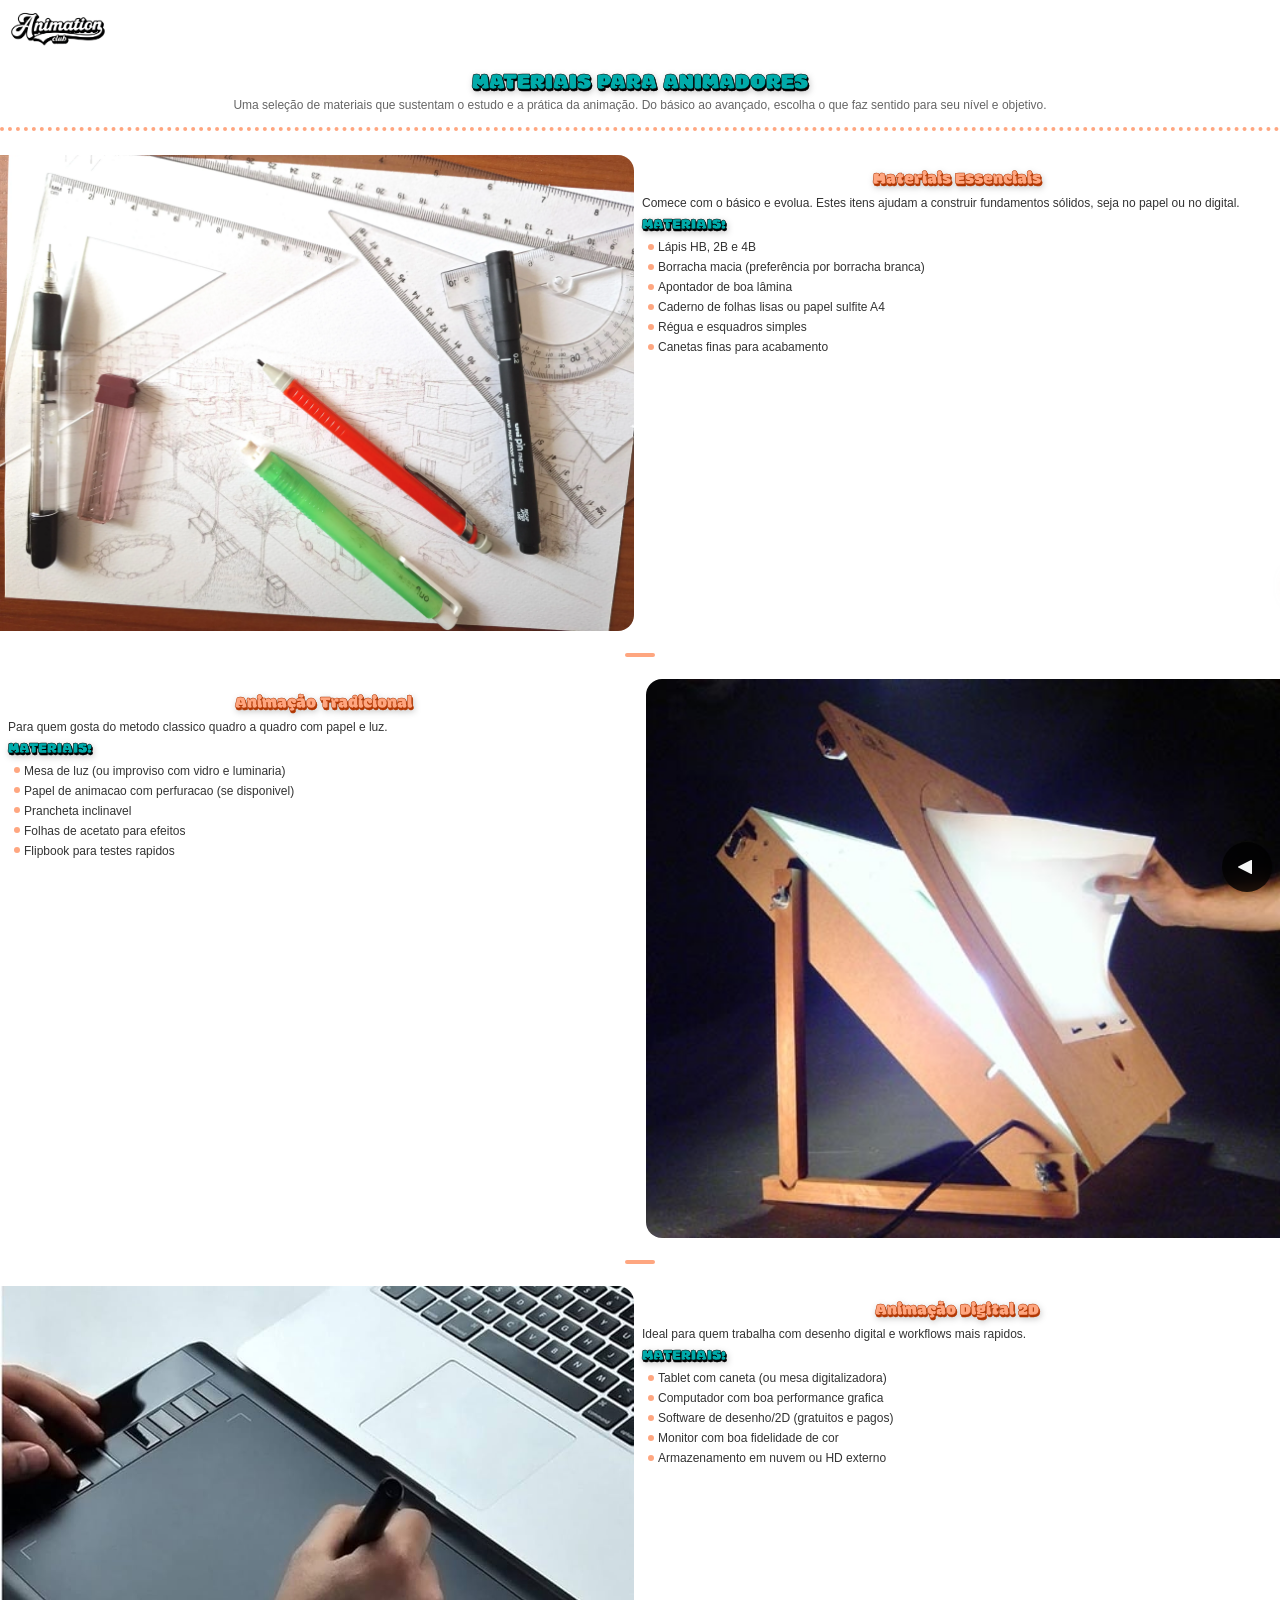
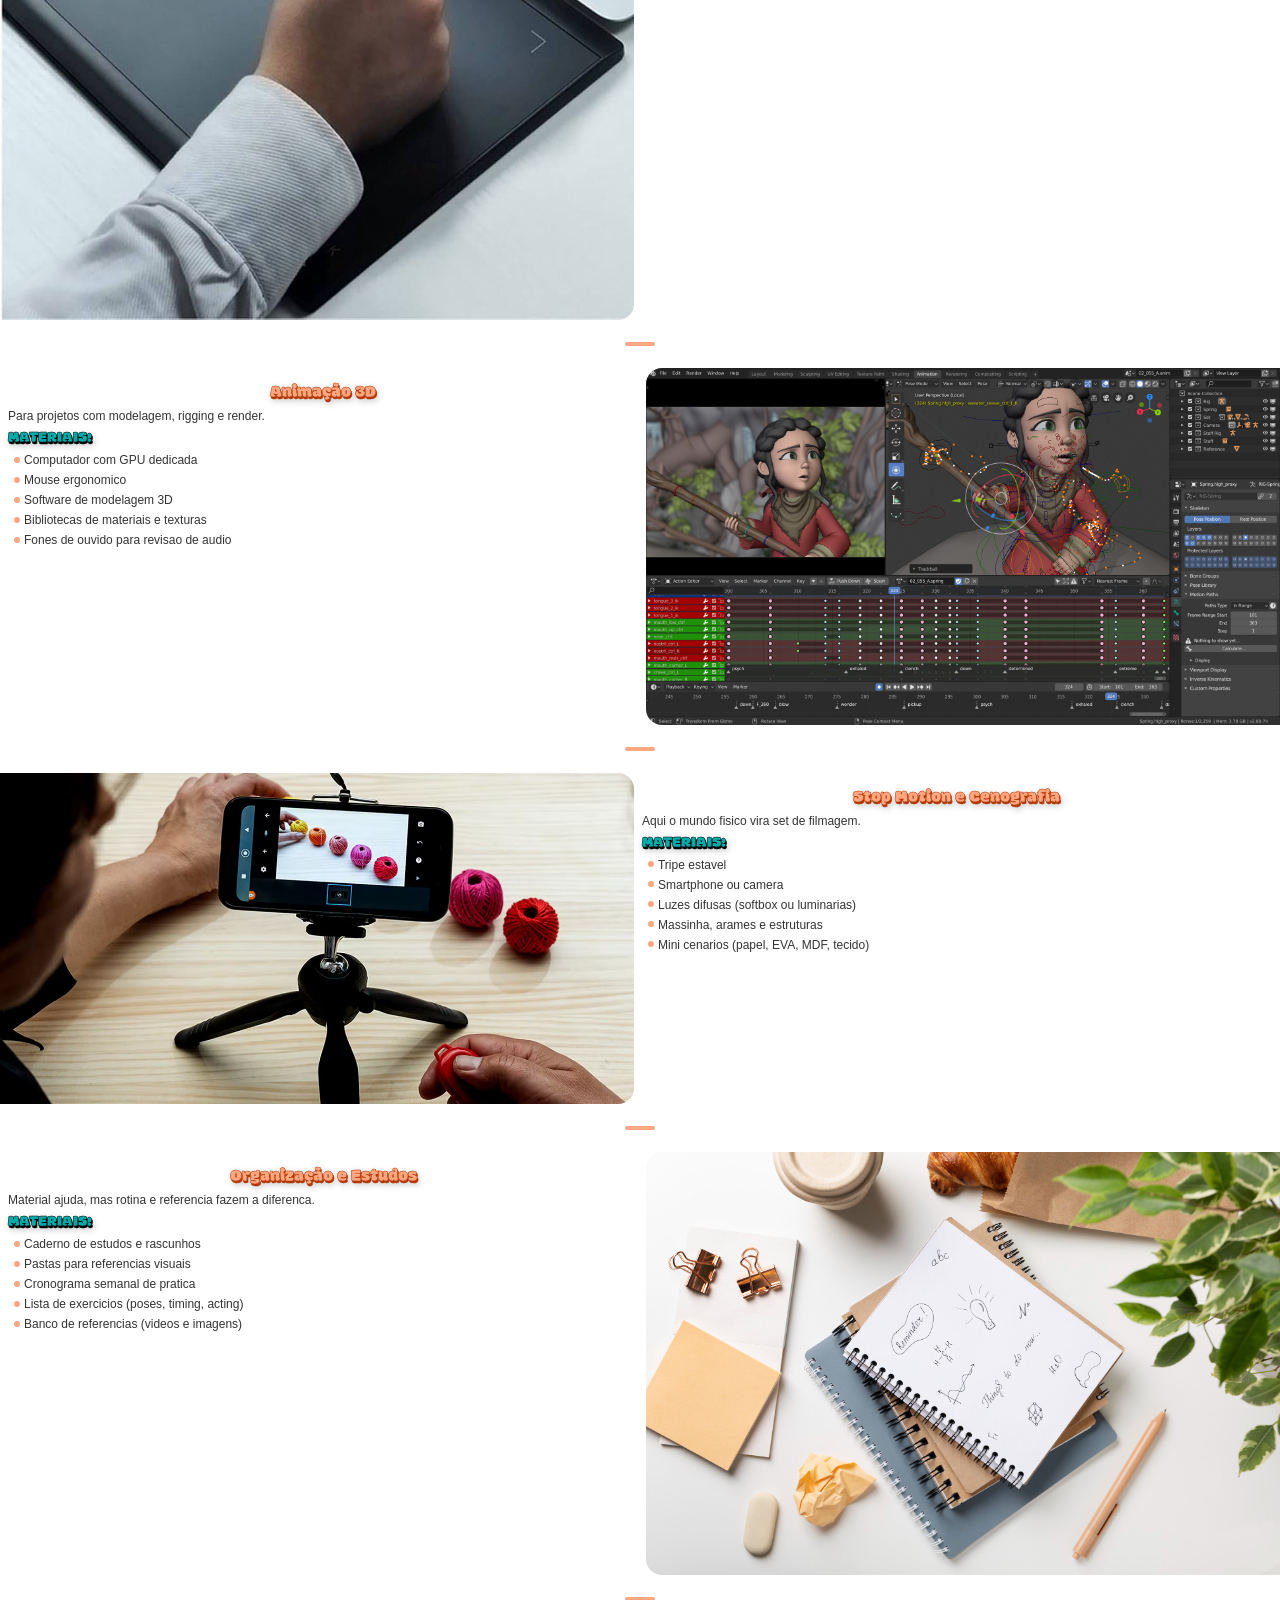
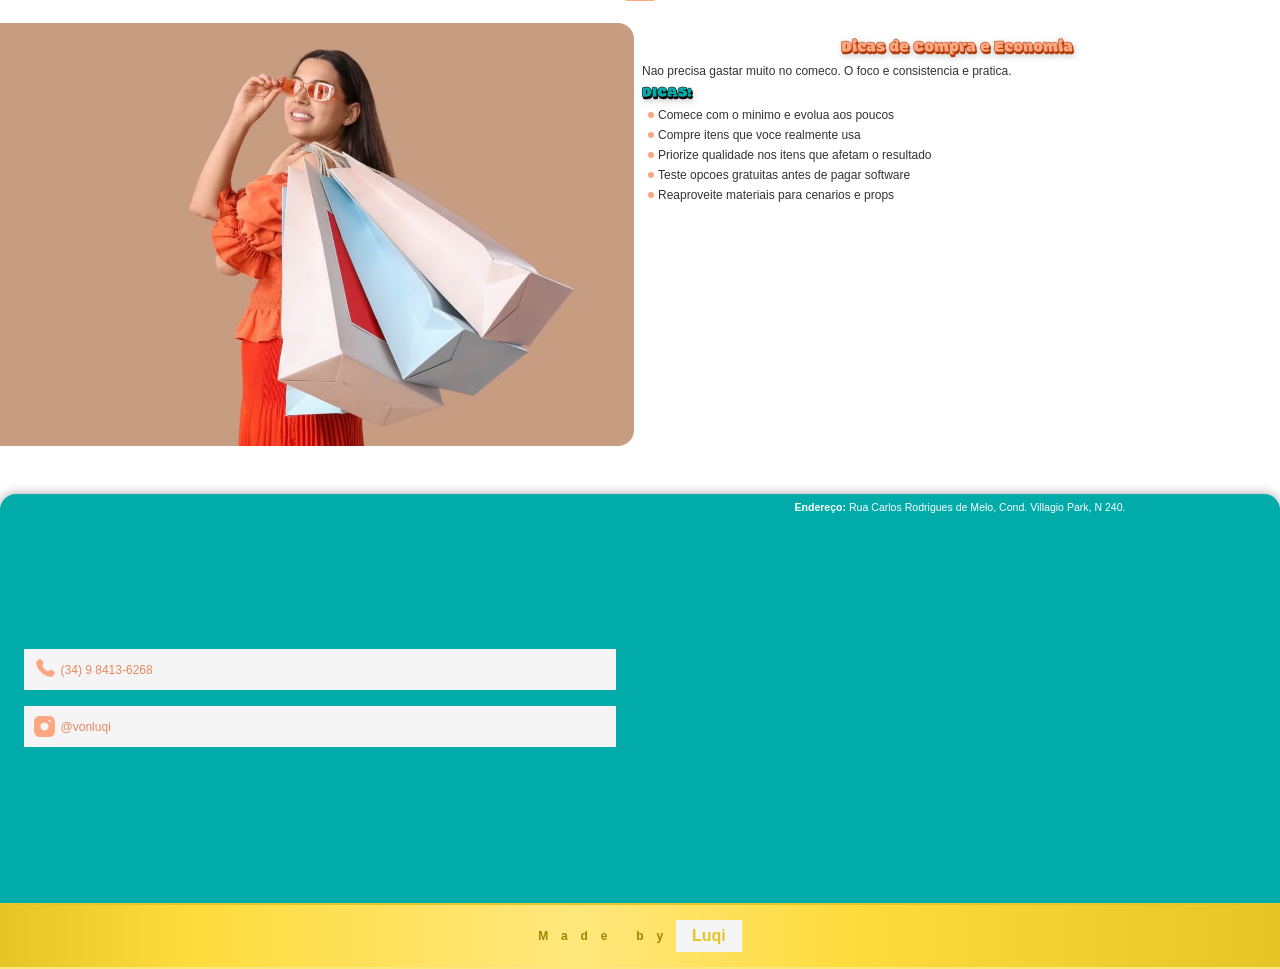
<file: pages/materiais.html>
<!doctype html>
<html lang="pt-br">
	<head>
		<meta charset="UTF-8" />
		<meta name="viewport" content="width=device-width, initial-scale=1.0" />
		<title>Animation Club: Materiais</title>

		<link rel="stylesheet" href="../css/_reset.css" />
		<link rel="stylesheet" href="../css/default.css" />
		<link rel="stylesheet" href="../css/style.css" />

		<script src="../scripts/functions.js" defer></script>
		<script src="../scripts/loadModularPages.js" defer></script>
		<script src="../scripts/slider.js" defer></script>
	</head>
	<body>
		<header></header>
		<aside></aside>
		<main>
			<section class="introduction">
				<h1>materiais para animadores</h1>
				<h2>
					Uma seleção de materiais que sustentam o estudo e a prática da animação. Do básico ao avançado, escolha o que faz sentido para seu nível e objetivo.
				</h2>
			</section>
			<section class="materiais">
				<div class="material_container">
					<div class="material-img-wrapper">
						<img src="../assets/images/materiais/materiais-essenciais.webp" alt="Materiais essenciais para animadores">
					</div>
					<div class="material-desc-wrapper">
						<h3 class="title_material">Materiais Essenciais</h3>
						<h4 class="desc_material">
							Comece com o básico e evolua. Estes itens ajudam a construir fundamentos sólidos, seja no papel ou no digital.
						</h4>
						<p class="title_lista_materiais">materiais:</p>
						<ul class="list_materiais">
							<li>Lápis HB, 2B e 4B</li>
							<li>Borracha macia (preferência por borracha branca)</li>
							<li>Apontador de boa lâmina</li>
							<li>Caderno de folhas lisas ou papel sulfite A4</li>
							<li>Régua e esquadros simples</li>
							<li>Canetas finas para acabamento</li>
						</ul>
					</div>
				</div>
				<div class="material_container">
					<div class="material-img-wrapper">
						<img src="../assets/images/materiais/animação-tradicional.jpg" alt="Materiais para animacao tradicional">
					</div>
					<div class="material-desc-wrapper">
						<h3 class="title_material">Animação Tradicional</h3>
						<h4 class="desc_material">
							Para quem gosta do metodo classico quadro a quadro com papel e luz.
						</h4>
						<p class="title_lista_materiais">materiais:</p>
						<ul class="list_materiais">
							<li>Mesa de luz (ou improviso com vidro e luminaria)</li>
							<li>Papel de animacao com perfuracao (se disponivel)</li>
							<li>Prancheta inclinavel</li>
							<li>Folhas de acetato para efeitos</li>
							<li>Flipbook para testes rapidos</li>
						</ul>
					</div>
				</div>
				<div class="material_container">
					<div class="material-img-wrapper">
						<img src="../assets/images/materiais/animação-digital-2d.jpg" alt="Materiais para animacao digital 2D">
					</div>
					<div class="material-desc-wrapper">
						<h3 class="title_material">Animação Digital 2D</h3>
						<h4 class="desc_material">
							Ideal para quem trabalha com desenho digital e workflows mais rapidos.
						</h4>
						<p class="title_lista_materiais">materiais:</p>
						<ul class="list_materiais">
							<li>Tablet com caneta (ou mesa digitalizadora)</li>
							<li>Computador com boa performance grafica</li>
							<li>Software de desenho/2D (gratuitos e pagos)</li>
							<li>Monitor com boa fidelidade de cor</li>
							<li>Armazenamento em nuvem ou HD externo</li>
						</ul>
					</div>
				</div>
				<div class="material_container">
					<div class="material-img-wrapper">
						<img src="../assets/images/materiais/animação-3d.jpg" alt="Materiais para animacao 3D">
					</div>
					<div class="material-desc-wrapper">
						<h3 class="title_material">Animação 3D</h3>
						<h4 class="desc_material">
							Para projetos com modelagem, rigging e render.
						</h4>
						<p class="title_lista_materiais">materiais:</p>
						<ul class="list_materiais">
							<li>Computador com GPU dedicada</li>
							<li>Mouse ergonomico</li>
							<li>Software de modelagem 3D</li>
							<li>Bibliotecas de materiais e texturas</li>
							<li>Fones de ouvido para revisao de audio</li>
						</ul>
					</div>
				</div>
				<div class="material_container">
					<div class="material-img-wrapper">
						<img src="../assets/images/materiais/stop-motion.avif" alt="Materiais para stop motion e cenografia">
					</div>
					<div class="material-desc-wrapper">
						<h3 class="title_material">Stop Motion e Cenografia</h3>
						<h4 class="desc_material">
							Aqui o mundo fisico vira set de filmagem.
						</h4>
						<p class="title_lista_materiais">materiais:</p>
						<ul class="list_materiais">
							<li>Tripe estavel</li>
							<li>Smartphone ou camera</li>
							<li>Luzes difusas (softbox ou luminarias)</li>
							<li>Massinha, arames e estruturas</li>
							<li>Mini cenarios (papel, EVA, MDF, tecido)</li>
						</ul>
					</div>
				</div>
				<div class="material_container">
					<div class="material-img-wrapper">
						<img src="../assets/images/materiais/organização-estudos.jpg" alt="Organizacao e estudos para animadores">
					</div>
					<div class="material-desc-wrapper">
						<h3 class="title_material">Organização e Estudos</h3>
						<h4 class="desc_material">
							Material ajuda, mas rotina e referencia fazem a diferenca.
						</h4>
						<p class="title_lista_materiais">materiais:</p>
						<ul class="list_materiais">
							<li>Caderno de estudos e rascunhos</li>
							<li>Pastas para referencias visuais</li>
							<li>Cronograma semanal de pratica</li>
							<li>Lista de exercicios (poses, timing, acting)</li>
							<li>Banco de referencias (videos e imagens)</li>
						</ul>
					</div>
				</div>
				<div class="material_container">
					<div class="material-img-wrapper">
						<img src="../assets/images/materiais/dicas-de-compras.jpg" alt="Dicas de compra e economia">
					</div>
					<div class="material-desc-wrapper">
						<h3 class="title_material">Dicas de Compra e Economia</h3>
						<h4 class="desc_material">
							Nao precisa gastar muito no comeco. O foco e consistencia e pratica.
						</h4>
						<p class="title_lista_materiais">dicas:</p>
						<ul class="list_materiais">
							<li>Comece com o minimo e evolua aos poucos</li>
							<li>Compre itens que voce realmente usa</li>
							<li>Priorize qualidade nos itens que afetam o resultado</li>
							<li>Teste opcoes gratuitas antes de pagar software</li>
							<li>Reaproveite materiais para cenarios e props</li>
						</ul>
					</div>
				</div>
			</section>
		</main>
		<footer></footer>
	</body>
</html>
</file>
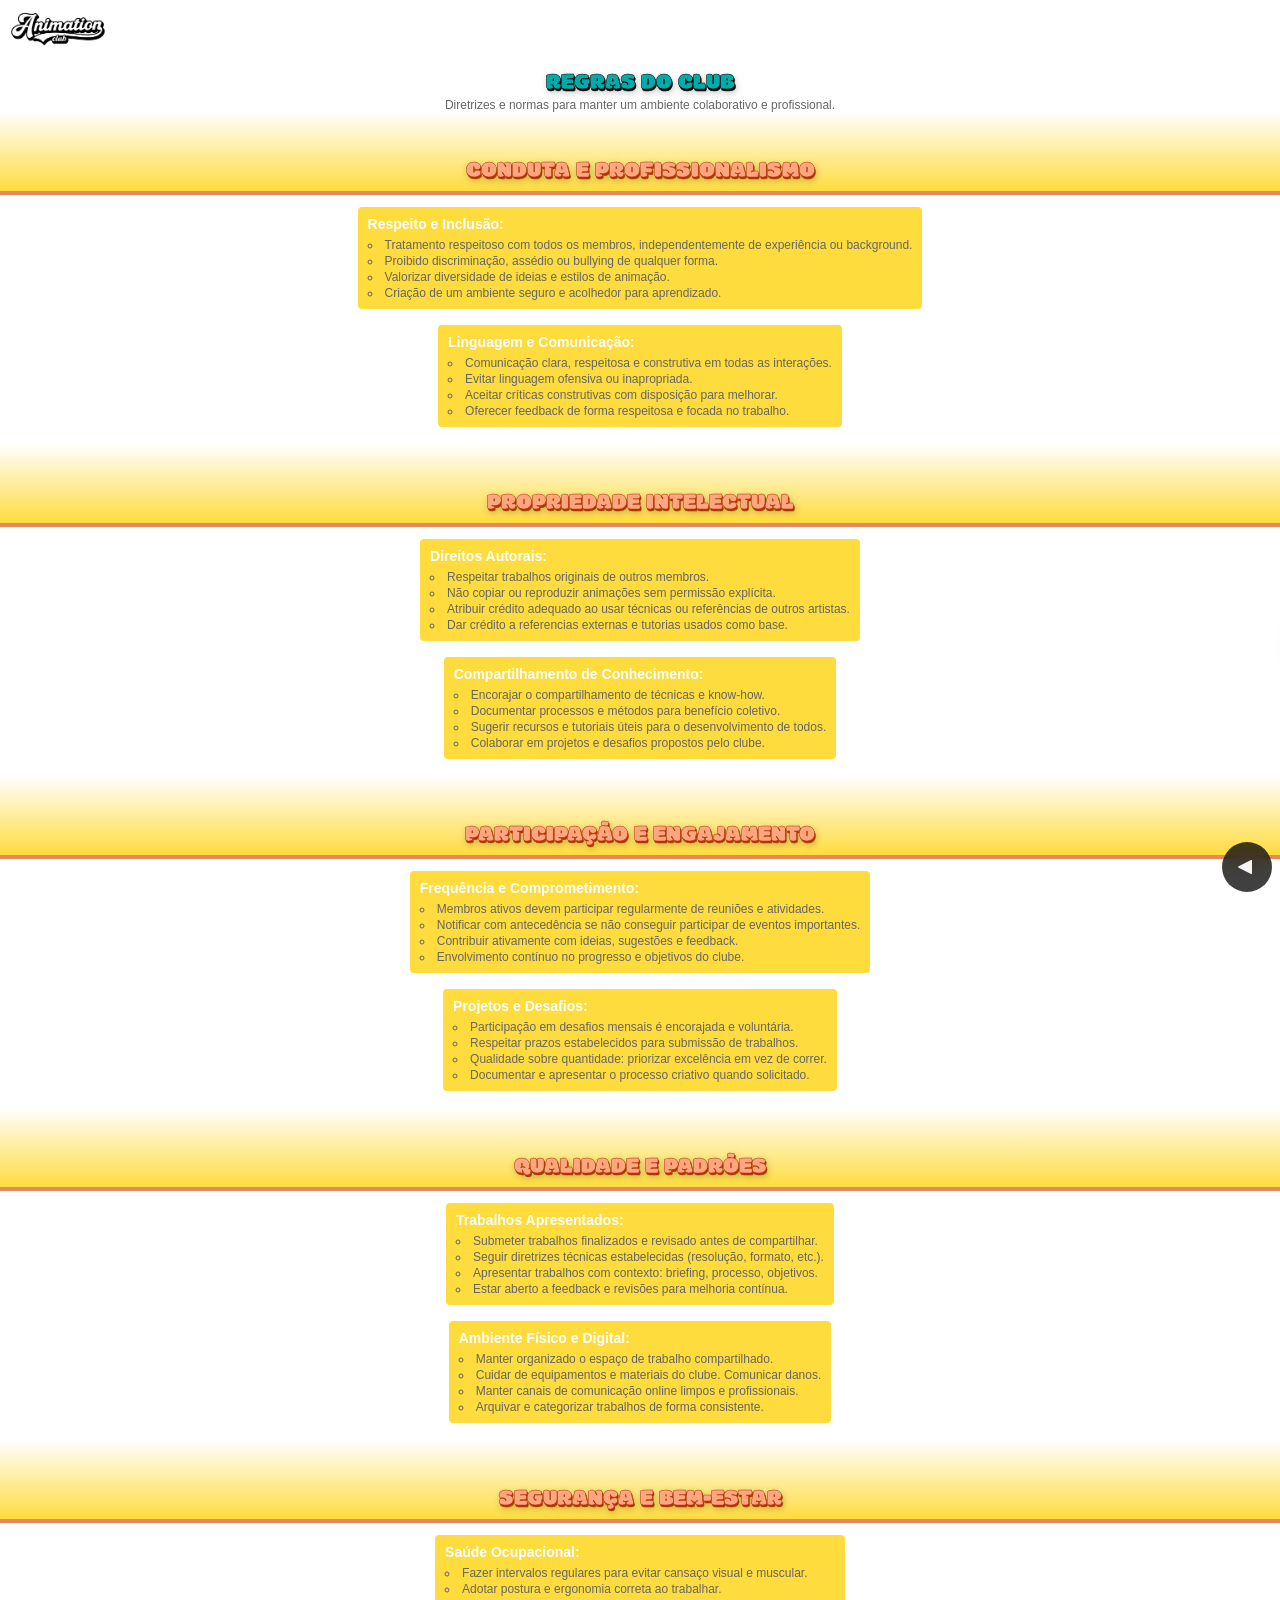
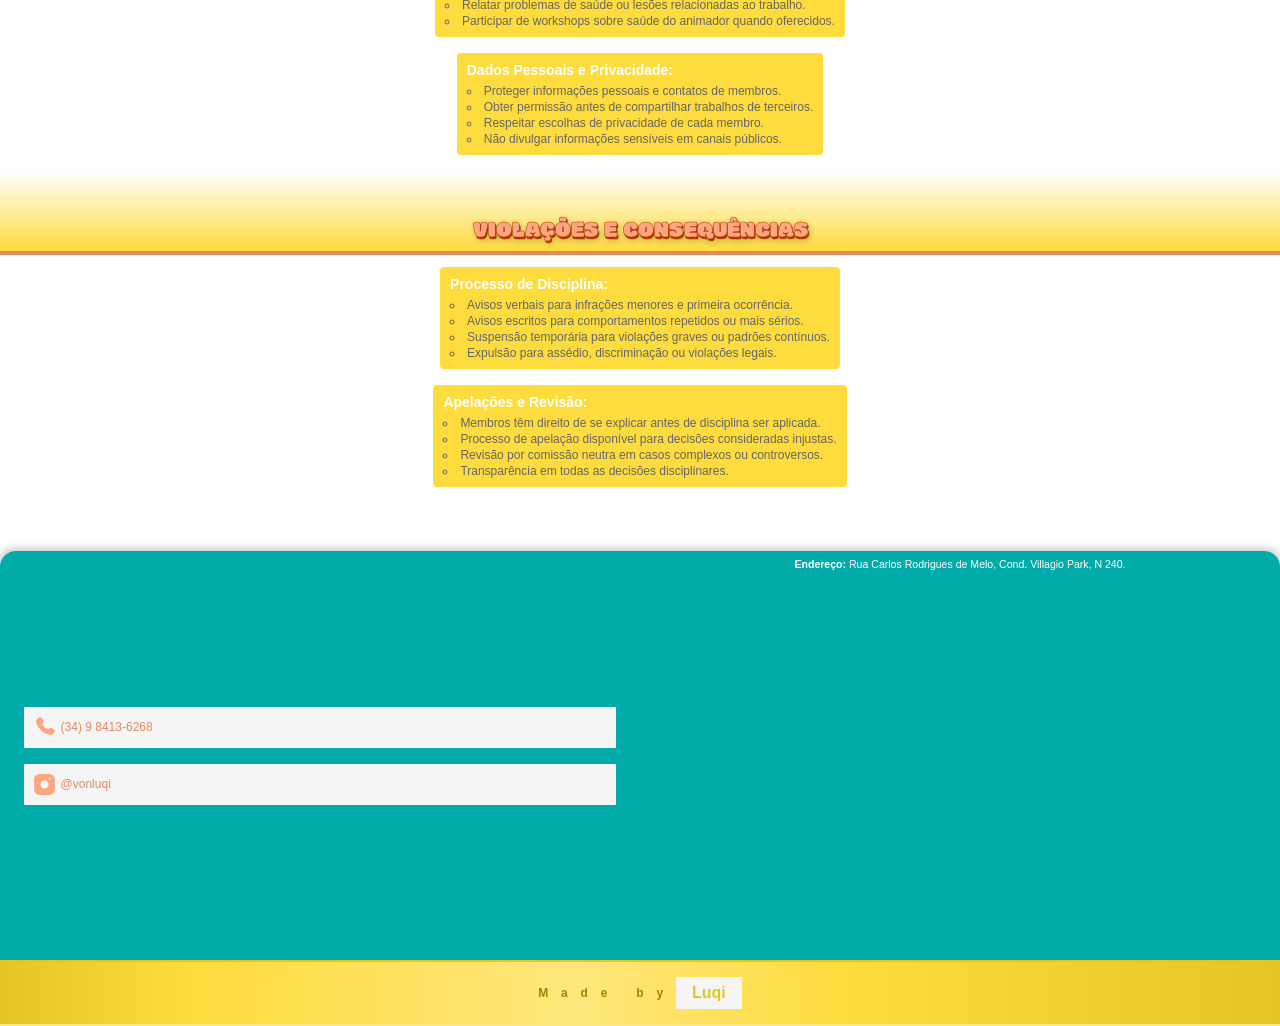
<file: pages/regras-do-club.html>
<!doctype html>
<html lang="pt-br">
	<head>
		<meta charset="UTF-8" />
		<meta name="viewport" content="width=device-width, initial-scale=1.0" />
		<title>Animation Club: Regras</title>

		<link rel="stylesheet" href="../css/_reset.css" />
		<link rel="stylesheet" href="../css/default.css" />
		<link rel="stylesheet" href="../css/style.css" />

		<script src="../scripts/functions.js" defer></script>
		<script src="../scripts/loadModularPages.js" defer></script>
	</head>
	<body>
		<header></header>
		<aside></aside>
		<main>
			<section class="introduction">
				<h1>regras do club</h1>
				<h2>Diretrizes e normas para manter um ambiente colaborativo e profissional.</h2>
			</section>

			<section class="rules">
				<div class="container_cards_rules">
					<div class="wrapper_card_rule">
						<h3 class="rule_title">conduta e profissionalismo</h3>
						<div class="rule_content">
							<h4>Respeito e Inclusão:</h4>
							<ul class="list_rule">
								<li>Tratamento respeitoso com todos os membros, independentemente de experiência ou background.</li>
								<li>Proibido discriminação, assédio ou bullying de qualquer forma.</li>
								<li>Valorizar diversidade de ideias e estilos de animação.</li>
								<li>Criação de um ambiente seguro e acolhedor para aprendizado.</li>
							</ul>
						</div>
						<div class="rule_content">
							<h4>Linguagem e Comunicação:</h4>
							<ul class="list_rule">
								<li>Comunicação clara, respeitosa e construtiva em todas as interações.</li>
								<li>Evitar linguagem ofensiva ou inapropriada.</li>
								<li>Aceitar críticas construtivas com disposição para melhorar.</li>
								<li>Oferecer feedback de forma respeitosa e focada no trabalho.</li>
							</ul>
						</div>
					</div>
					<div class="wrapper_card_rule">
						<h3 class="rule_title">propriedade intelectual</h3>
						<div class="rule_content">
							<h4>Direitos Autorais:</h4>
							<ul class="list_rule">
								<li>Respeitar trabalhos originais de outros membros.</li>
								<li>Não copiar ou reproduzir animações sem permissão explícita.</li>
								<li>Atribuir crédito adequado ao usar técnicas ou referências de outros artistas.</li>
								<li>Dar crédito a referencias externas e tutorias usados como base.</li>
							</ul>
						</div>
						<div class="rule_content">
							<h4>Compartilhamento de Conhecimento:</h4>
							<ul class="list_rule">
								<li>Encorajar o compartilhamento de técnicas e know-how.</li>
								<li>Documentar processos e métodos para benefício coletivo.</li>
								<li>Sugerir recursos e tutoriais úteis para o desenvolvimento de todos.</li>
								<li>Colaborar em projetos e desafios propostos pelo clube.</li>
							</ul>
						</div>
					</div>
					<div class="wrapper_card_rule">
						<h3 class="rule_title">participação e engajamento</h3>
						<div class="rule_content">
							<h4>Frequência e Comprometimento:</h4>
							<ul class="list_rule">
								<li>Membros ativos devem participar regularmente de reuniões e atividades.</li>
								<li>Notificar com antecedência se não conseguir participar de eventos importantes.</li>
								<li>Contribuir ativamente com ideias, sugestões e feedback.</li>
								<li>Envolvimento contínuo no progresso e objetivos do clube.</li>
							</ul>
						</div>
						<div class="rule_content">
							<h4>Projetos e Desafios:</h4>
							<ul class="list_rule">
								<li>Participação em desafios mensais é encorajada e voluntária.</li>
								<li>Respeitar prazos estabelecidos para submissão de trabalhos.</li>
								<li>Qualidade sobre quantidade: priorizar excelência em vez de correr.</li>
								<li>Documentar e apresentar o processo criativo quando solicitado.</li>
							</ul>
						</div>
					</div>
					<div class="wrapper_card_rule">
						<h3 class="rule_title">qualidade e padrões</h3>
						<div class="rule_content">
							<h4>Trabalhos Apresentados:</h4>
							<ul class="list_rule">
								<li>Submeter trabalhos finalizados e revisado antes de compartilhar.</li>
								<li>Seguir diretrizes técnicas estabelecidas (resolução, formato, etc.).</li>
								<li>Apresentar trabalhos com contexto: briefing, processo, objetivos.</li>
								<li>Estar aberto a feedback e revisões para melhoria contínua.</li>
							</ul>
						</div>
						<div class="rule_content">
							<h4>Ambiente Físico e Digital:</h4>
							<ul class="list_rule">
								<li>Manter organizado o espaço de trabalho compartilhado.</li>
								<li>Cuidar de equipamentos e materiais do clube. Comunicar danos.</li>
								<li>Manter canais de comunicação online limpos e profissionais.</li>
								<li>Arquivar e categorizar trabalhos de forma consistente.</li>
							</ul>
						</div>
					</div>
					<div class="wrapper_card_rule">
						<h3 class="rule_title">segurança e bem-estar</h3>
						<div class="rule_content">
							<h4>Saúde Ocupacional:</h4>
							<ul class="list_rule">
								<li>Fazer intervalos regulares para evitar cansaço visual e muscular.</li>
								<li>Adotar postura e ergonomia correta ao trabalhar.</li>
								<li>Relatar problemas de saúde ou lesões relacionadas ao trabalho.</li>
								<li>Participar de workshops sobre saúde do animador quando oferecidos.</li>
							</ul>
						</div>
						<div class="rule_content">
							<h4>Dados Pessoais e Privacidade:</h4>
							<ul class="list_rule">
								<li>Proteger informações pessoais e contatos de membros.</li>
								<li>Obter permissão antes de compartilhar trabalhos de terceiros.</li>
								<li>Respeitar escolhas de privacidade de cada membro.</li>
								<li>Não divulgar informações sensíveis em canais públicos.</li>
							</ul>
						</div>
					</div>
					<div class="wrapper_card_rule">
						<h3 class="rule_title">violações e consequências</h3>
						<div class="rule_content">
							<h4>Processo de Disciplina:</h4>
							<ul class="list_rule">
								<li>Avisos verbais para infrações menores e primeira ocorrência.</li>
								<li>Avisos escritos para comportamentos repetidos ou mais sérios.</li>
								<li>Suspensão temporária para violações graves ou padrões contínuos.</li>
								<li>Expulsão para assédio, discriminação ou violações legais.</li>
							</ul>
						</div>
						<div class="rule_content">
							<h4>Apelações e Revisão:</h4>
							<ul class="list_rule">
								<li>Membros têm direito de se explicar antes de disciplina ser aplicada.</li>
								<li>Processo de apelação disponível para decisões consideradas injustas.</li>
								<li>Revisão por comissão neutra em casos complexos ou controversos.</li>
								<li>Transparência em todas as decisões disciplinares.</li>
							</ul>
						</div>
					</div>
				</div>
			</section>
		</main>
		<footer></footer>
	</body>
</html>
</file>
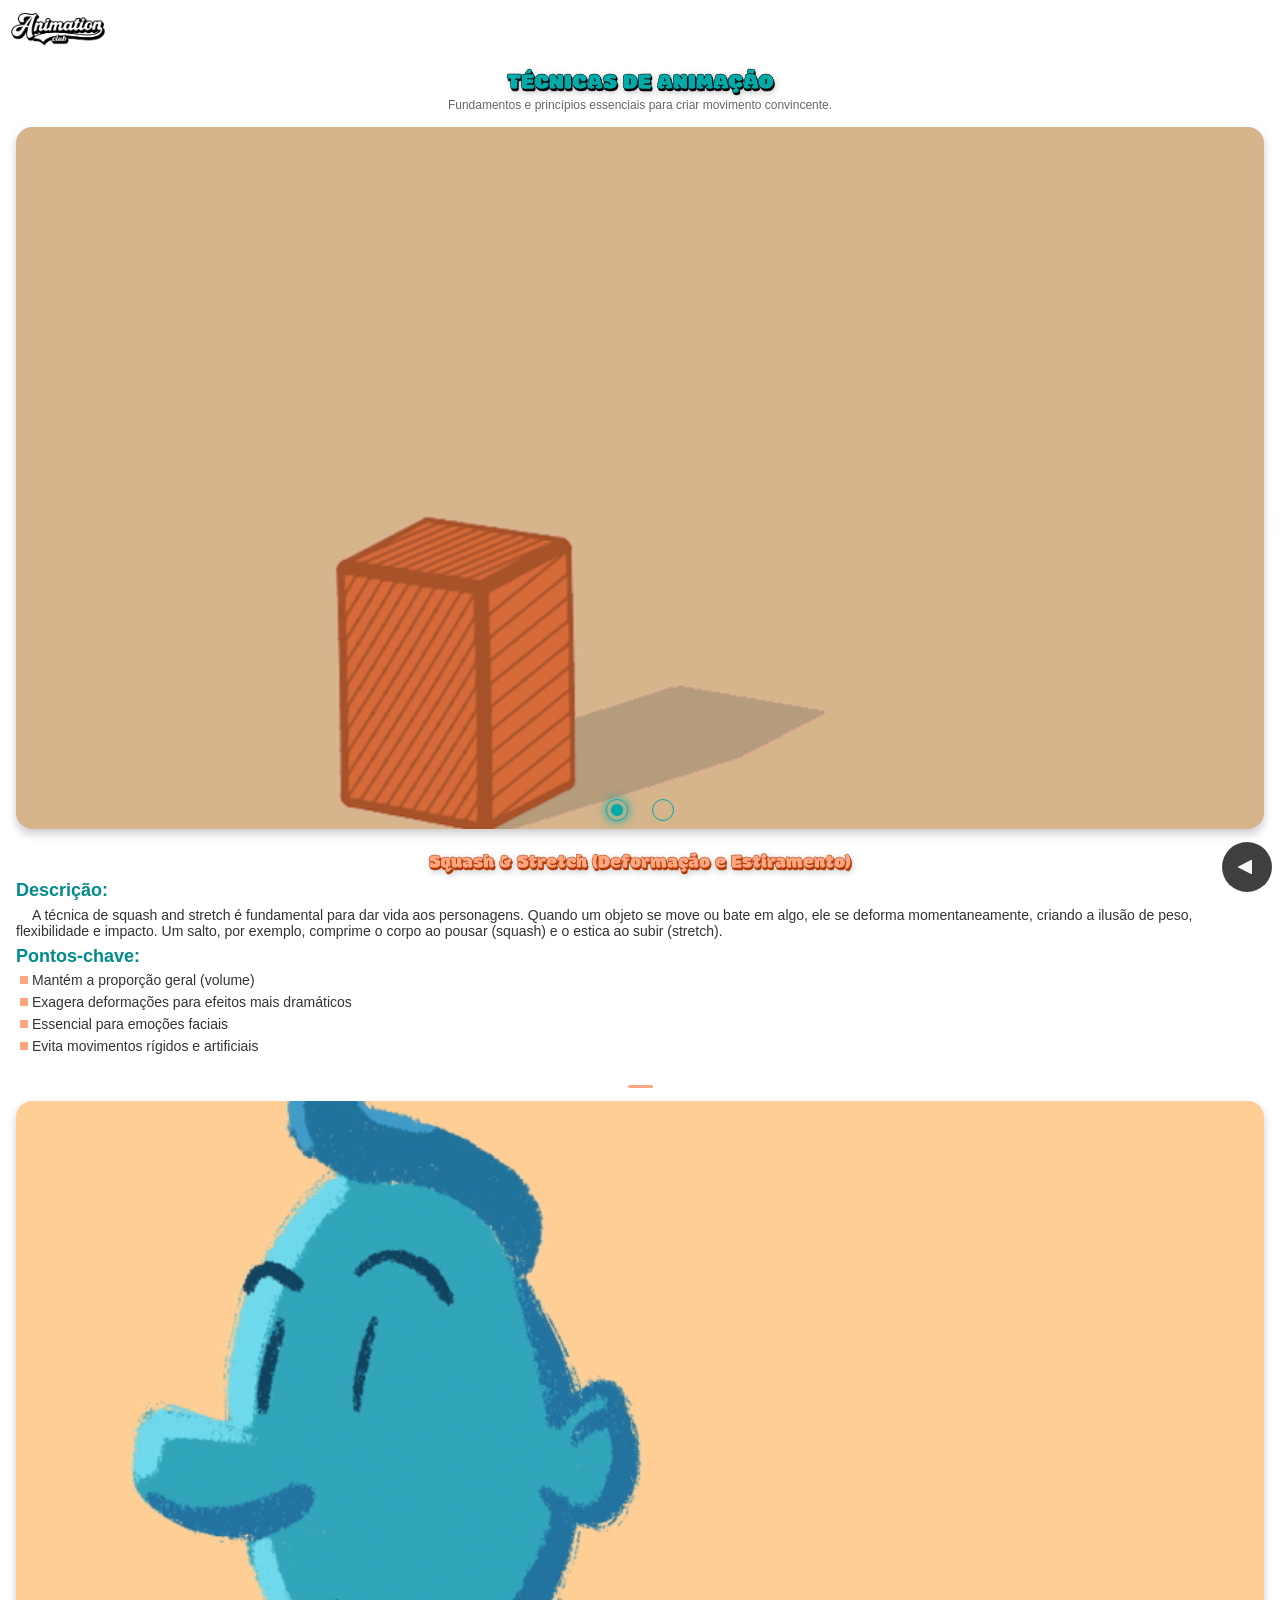
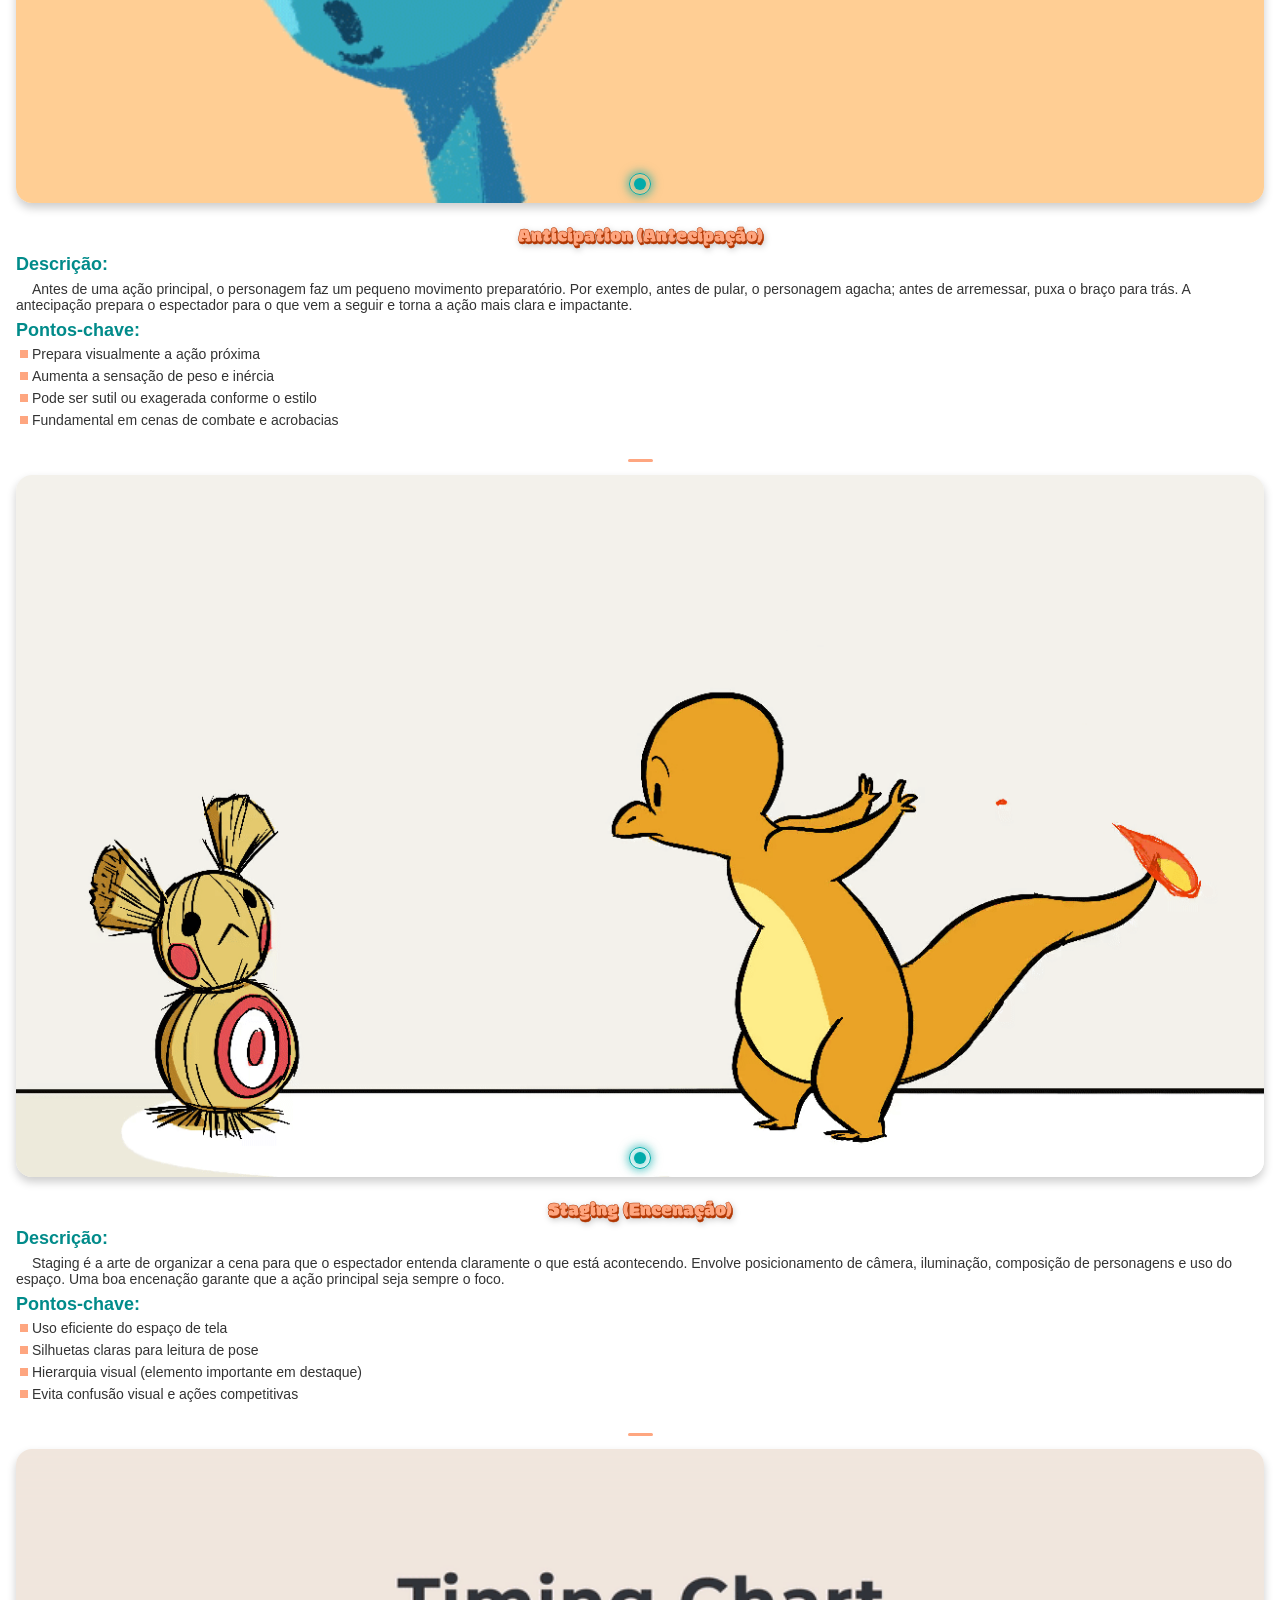
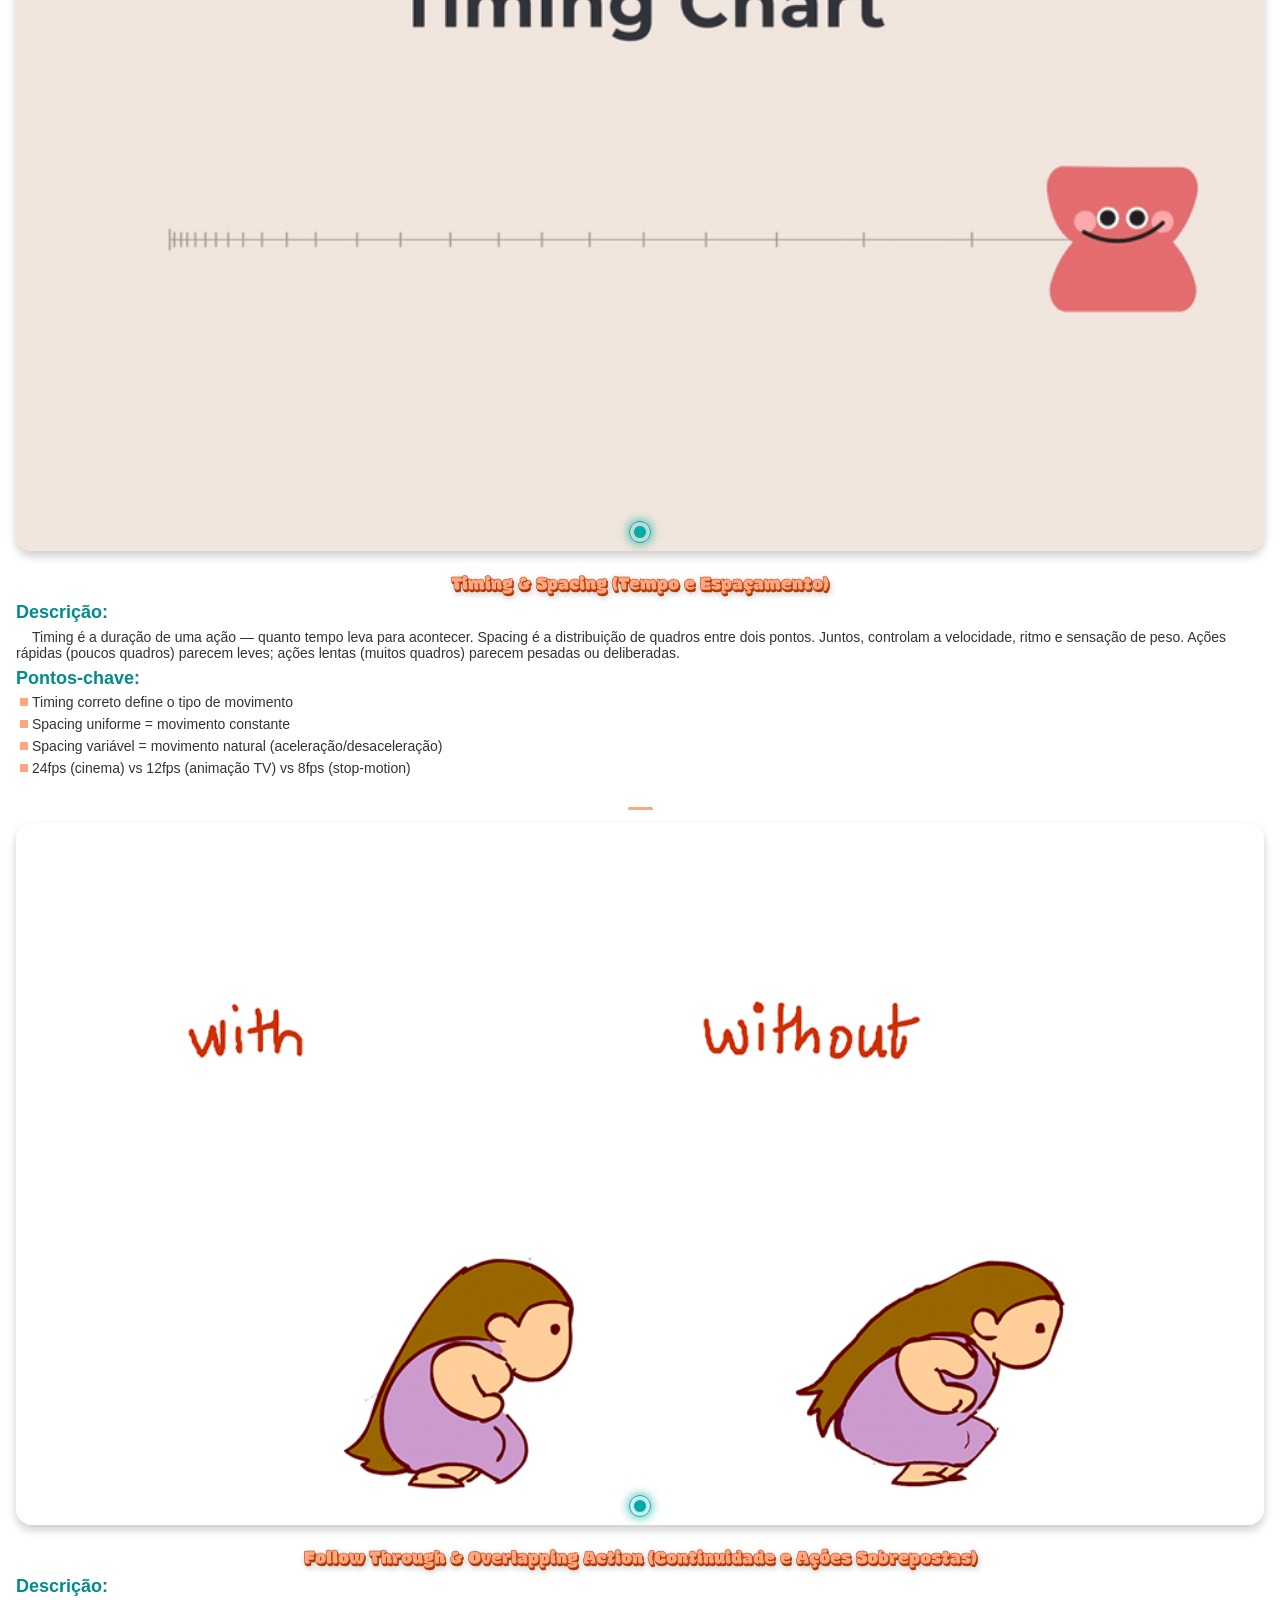
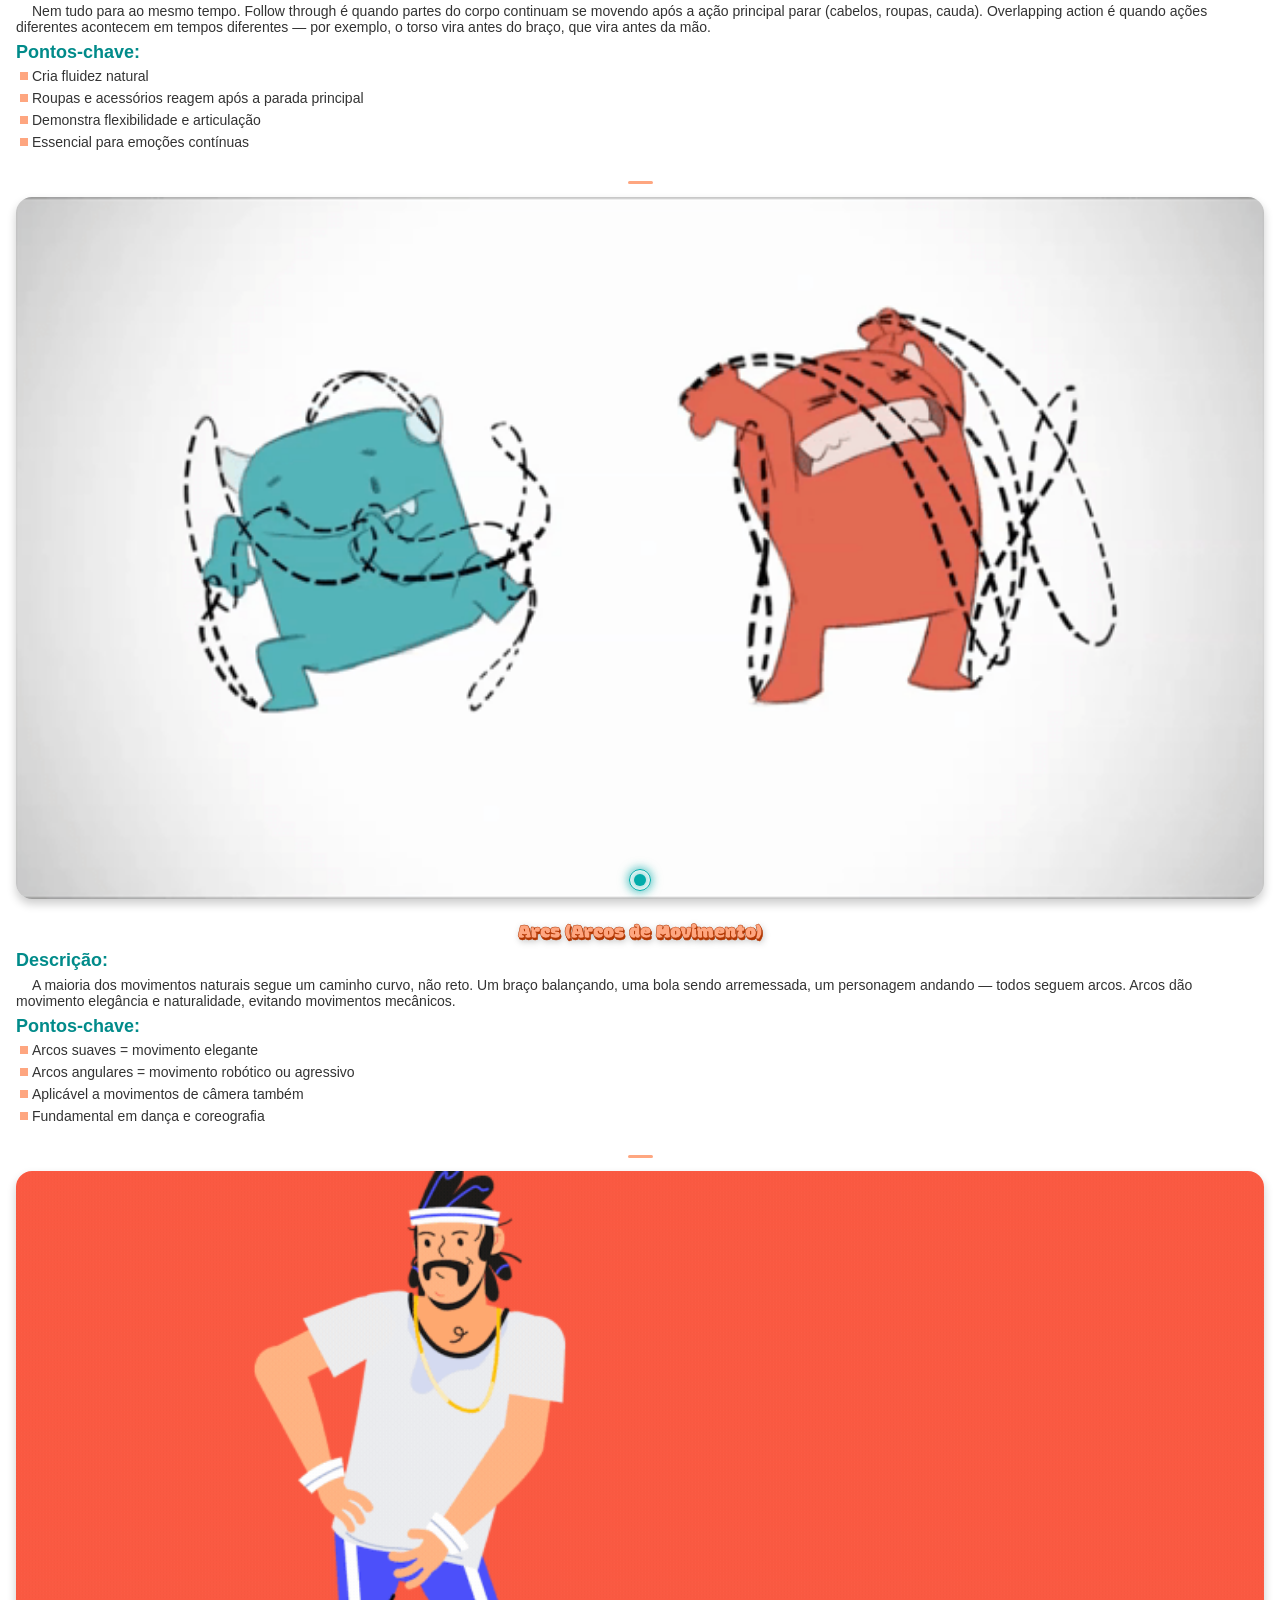
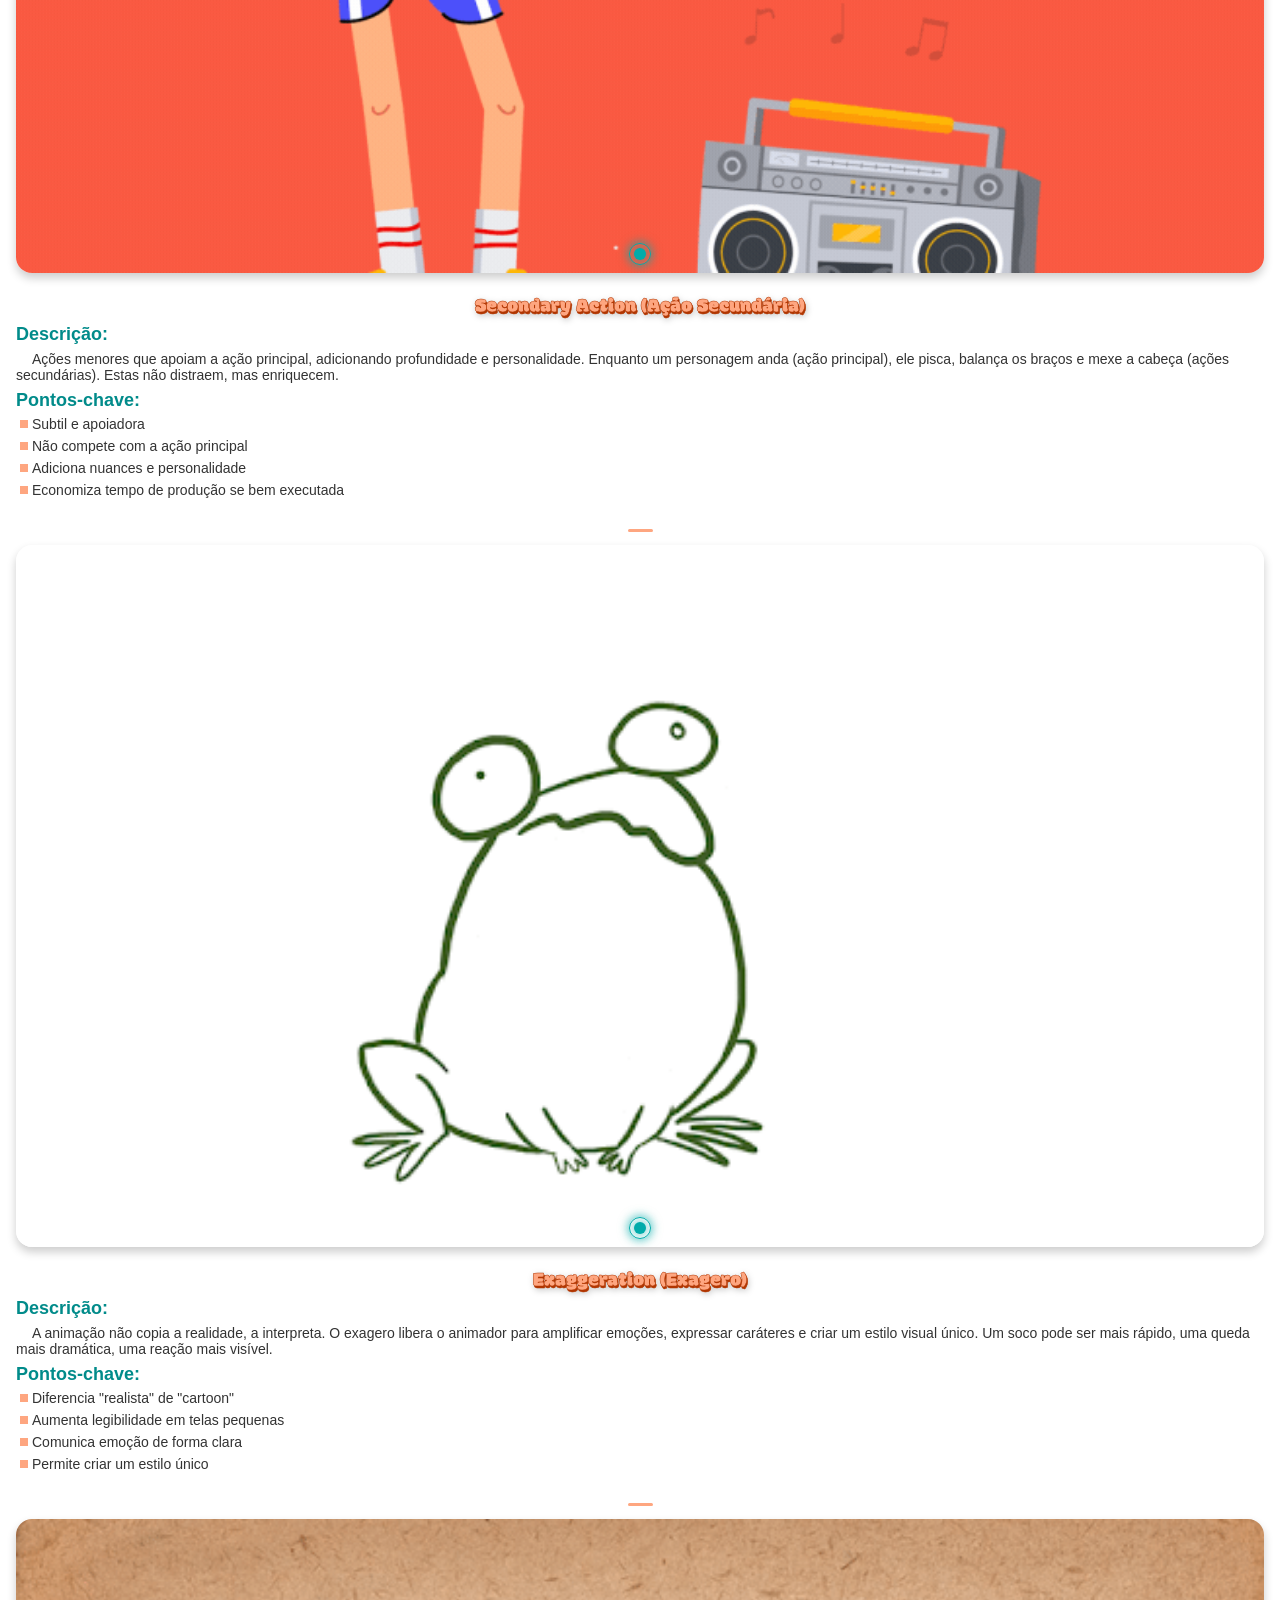
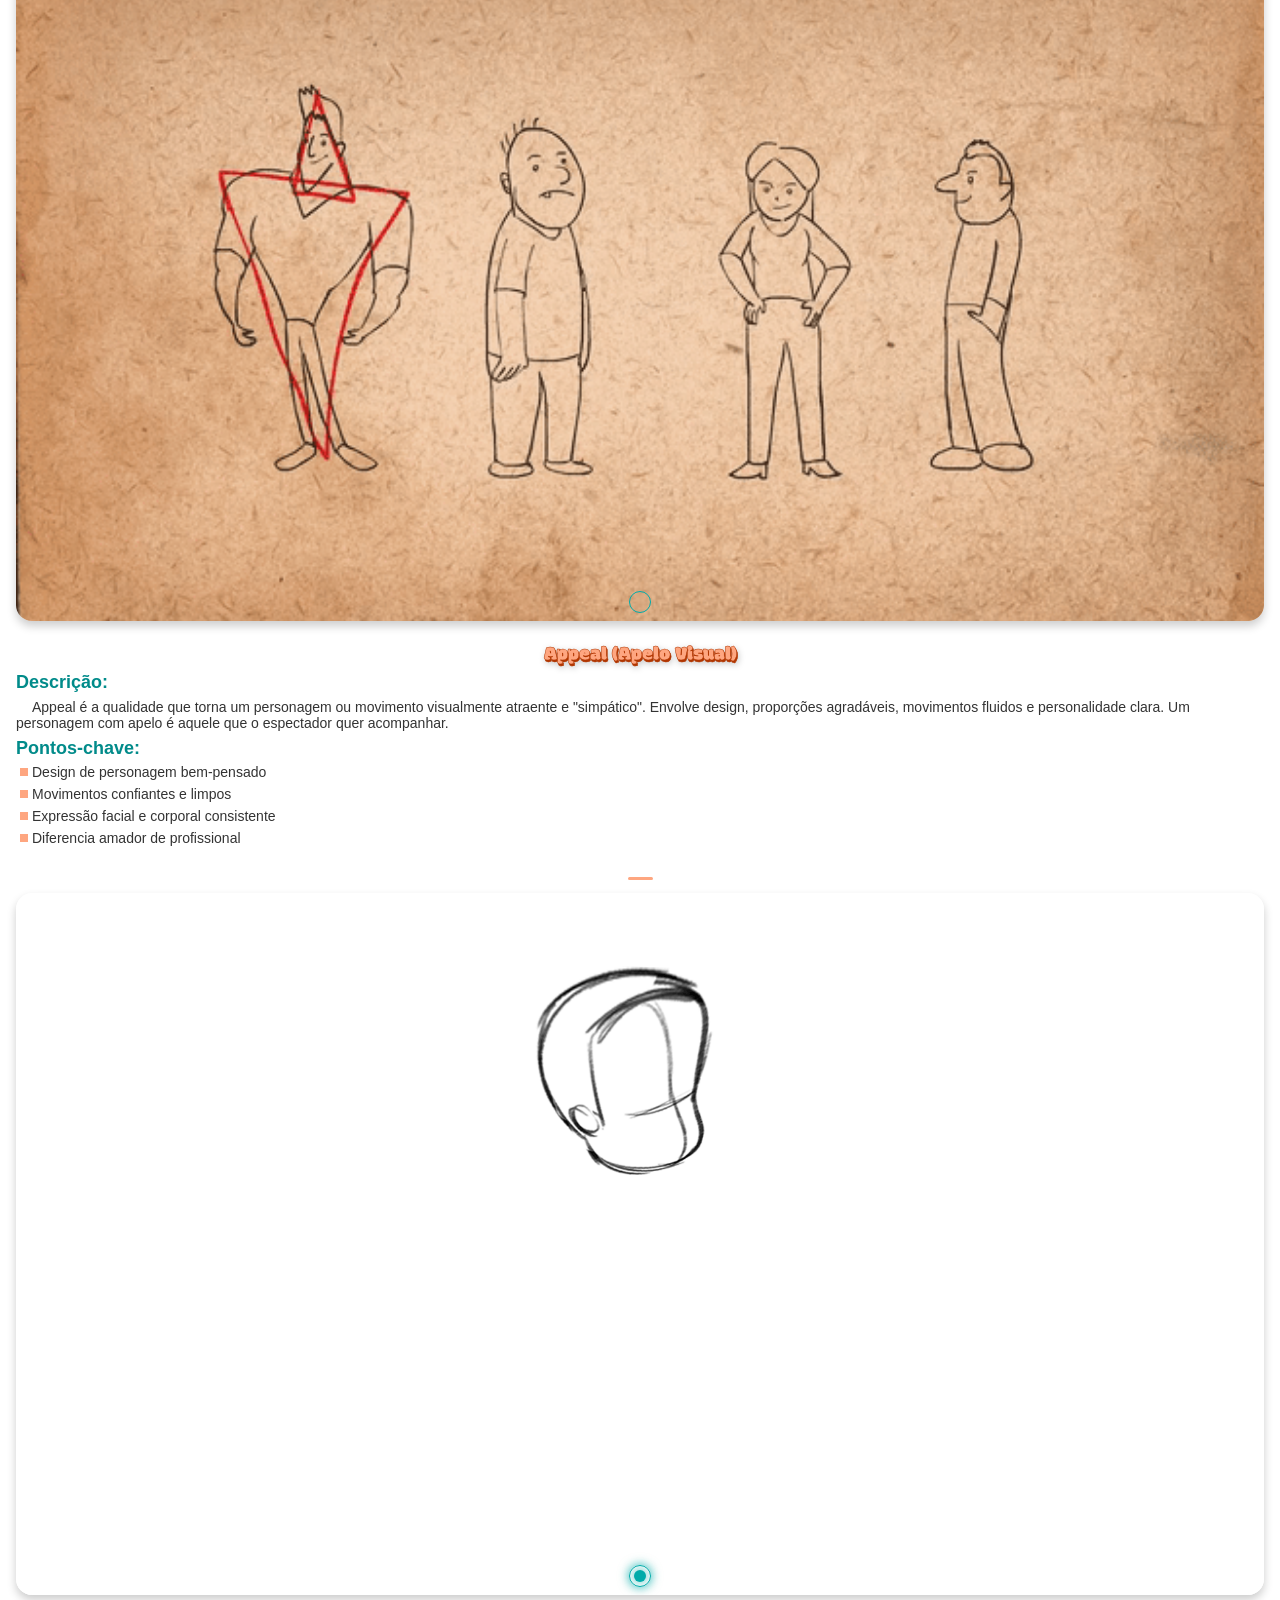
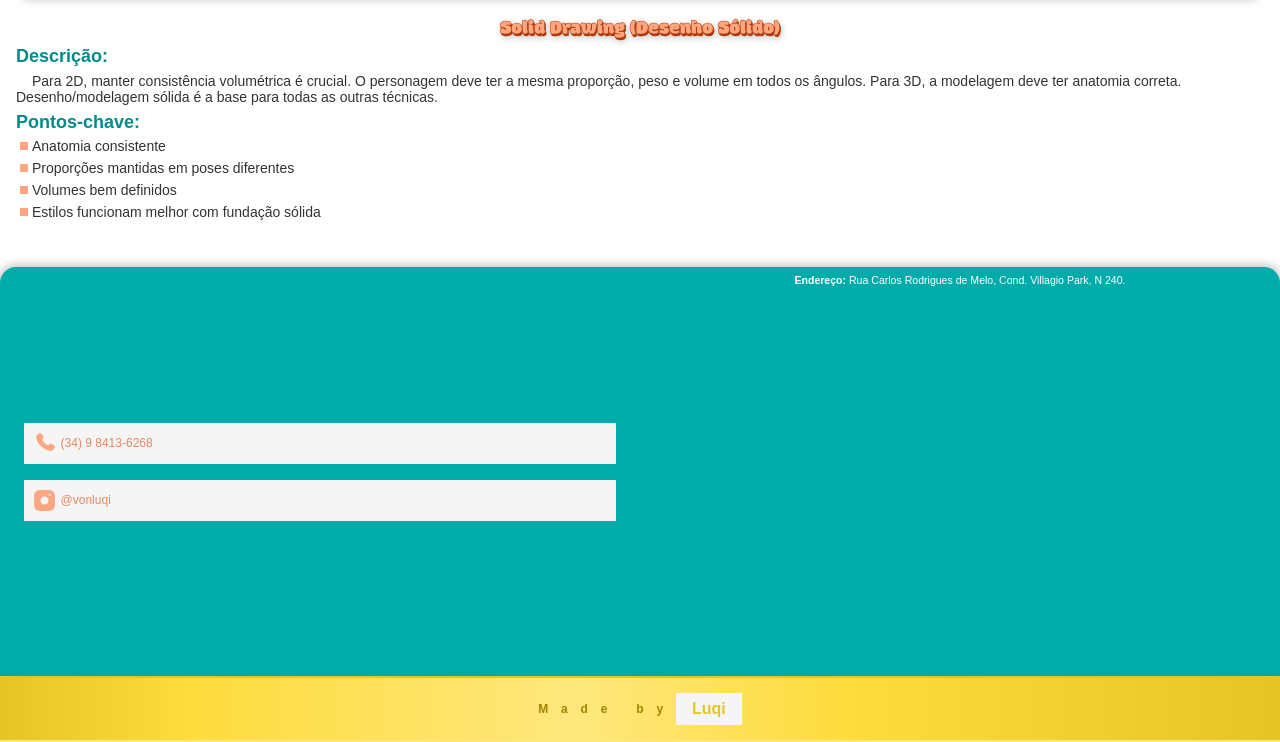
<file: pages/tecnicas.html>
<!doctype html>
<html lang="pt-br">
	<head>
		<meta charset="UTF-8" />
		<meta name="viewport" content="width=device-width, initial-scale=1.0" />
		<title>Animation Club: Técnicas</title>

		<link rel="stylesheet" href="../css/_reset.css" />
		<link rel="stylesheet" href="../css/default.css" />
		<link rel="stylesheet" href="../css/style.css" />

		<script src="../scripts/functions.js" defer></script>
		<script src="../scripts/loadModularPages.js" defer></script>
		<script src="../scripts/slider.js" defer></script>
	</head>
	<body>
		<header></header>
		<aside></aside>
		<main>
			<section class="introduction">
				<h1>técnicas de animação</h1>
				<h2>
					Fundamentos e princípios essenciais para criar movimento convincente.
				</h2>
			</section>
			<section class="principles">
				<div class="cards_container">
					<div class="card_wrapper">
						<div class="slider slider--principles" data-slider="auto" data-slider-prop="--index-slide">
							<div class="slider__track">
								<div class="slider__item">
									<img src="../assets/gifs/squash-and-stretch.gif" alt="" />
								</div>
								<div class="slider__item">
									<img src="../assets/gifs/squash-and-stretch_02.gif" alt="" />
								</div>
							</div>
							<div class="slider__nav">
								<input
									type="radio"
									name="slider_principles_01"
									class="slider__dot"
									data-index="0"
									checked
								/>
								<input
									type="radio"
									name="slider_principles_01"
									class="slider__dot"
									data-index="1"
								/>
							</div>
						</div>
						<h2 class="title_card_principles">Squash & Stretch (Deformação e Estiramento)</h2>
						<p class="desc_title_card_principles">Descrição:</p>
						<h3 class="desc_card_principles">
							A técnica de squash and stretch é fundamental para dar vida aos personagens. Quando um objeto se move ou bate em algo, ele se deforma momentaneamente, criando a ilusão de peso, flexibilidade e impacto. Um salto, por exemplo, comprime o corpo ao pousar (squash) e o estica ao subir (stretch).
						</h3>
						<p class="desc_title_card_principles">Pontos-chave:</p>
						<ul class="list_card_principles">
							<li>Mantém a proporção geral (volume)</li>
							<li>Exagera deformações para efeitos mais dramáticos</li>
							<li>Essencial para emoções faciais</li>
							<li>Evita movimentos rígidos e artificiais</li>
						</ul>
					</div>
					<div class="card_wrapper">
						<div class="slider slider--principles" data-slider="auto" data-slider-prop="--index-slide">
							<div class="slider__track">
								<div class="slider__item">
									<img src="../assets/gifs/antecipation.gif" alt="" />
								</div>
							</div>
							<div class="slider__nav">
								<input
									type="radio"
									name="slider_principles_02"
									class="slider__dot"
									data-index="0"
									checked
								/>
							</div>
						</div>
						<h2 class="title_card_principles">Anticipation (Antecipação)</h2>
						<p class="desc_title_card_principles">Descrição:</p>
						<h3 class="desc_card_principles">
							Antes de uma ação principal, o personagem faz um pequeno movimento preparatório. Por exemplo, antes de pular, o personagem agacha; antes de arremessar, puxa o braço para trás. A antecipação prepara o espectador para o que vem a seguir e torna a ação mais clara e impactante.
						</h3>
						<p class="desc_title_card_principles">Pontos-chave:</p>
						<ul class="list_card_principles">
							<li>Prepara visualmente a ação próxima</li>
							<li>Aumenta a sensação de peso e inércia</li>
							<li>Pode ser sutil ou exagerada conforme o estilo</li>
							<li>Fundamental em cenas de combate e acrobacias</li>
						</ul>
					</div>
					<div class="card_wrapper">
						<div class="slider slider--principles" data-slider="auto" data-slider-prop="--index-slide">
							<div class="slider__track">
								<div class="slider__item">
									<img src="../assets/gifs/staging.gif" alt="" />
								</div>
							</div>
							<div class="slider__nav">
								<input
									type="radio"
									name="slider_principles_03"
									class="slider__dot"
									data-index="0"
									checked
								/>
							</div>
						</div>
						<h2 class="title_card_principles">Staging (Encenação)</h2>
						<p class="desc_title_card_principles">Descrição:</p>
						<h3 class="desc_card_principles">
							Staging é a arte de organizar a cena para que o espectador entenda claramente o que está acontecendo. Envolve posicionamento de câmera, iluminação, composição de personagens e uso do espaço. Uma boa encenação garante que a ação principal seja sempre o foco.
						</h3>
						<p class="desc_title_card_principles">Pontos-chave:</p>
						<ul class="list_card_principles">
							<li>Uso eficiente do espaço de tela</li>
							<li>Silhuetas claras para leitura de pose</li>
							<li>Hierarquia visual (elemento importante em destaque)</li>
							<li>Evita confusão visual e ações competitivas</li>
						</ul>
					</div>
					<div class="card_wrapper">
						<div class="slider slider--principles" data-slider="auto" data-slider-prop="--index-slide">
							<div class="slider__track">
								<div class="slider__item">
									<img src="../assets/gifs/timing-&-spacing.gif" alt="" />
								</div>
							</div>
							<div class="slider__nav">
								<input
									type="radio"
									name="slider_principles_04"
									class="slider__dot"
									data-index="0"
									checked
								/>
							</div>
						</div>
						<h2 class="title_card_principles">Timing & Spacing (Tempo e Espaçamento)</h2>
						<p class="desc_title_card_principles">Descrição:</p>
						<h3 class="desc_card_principles">
							Timing é a duração de uma ação — quanto tempo leva para acontecer. Spacing é a distribuição de quadros entre dois pontos. Juntos, controlam a velocidade, ritmo e sensação de peso. Ações rápidas (poucos quadros) parecem leves; ações lentas (muitos quadros) parecem pesadas ou deliberadas.
						</h3>
						<p class="desc_title_card_principles">Pontos-chave:</p>
						<ul class="list_card_principles">
							<li>Timing correto define o tipo de movimento</li>
							<li>Spacing uniforme = movimento constante</li>
							<li>Spacing variável = movimento natural (aceleração/desaceleração)</li>
							<li>24fps (cinema) vs 12fps (animação TV) vs 8fps (stop-motion)</li>
						</ul>
					</div>
					<div class="card_wrapper">
						<div class="slider slider--principles" data-slider="auto" data-slider-prop="--index-slide">
							<div class="slider__track">
								<div class="slider__item">
									<img src="../assets/gifs/follow-through-&-overlapping-action.gif" alt="" />
								</div>
							</div>
							<div class="slider__nav">
								<input
									type="radio"
									name="slider_principles_05"
									class="slider__dot"
									data-index="0"
									checked
								/>
							</div>
						</div>
						<h2 class="title_card_principles">Follow Through & Overlapping Action (Continuidade e Ações Sobrepostas)</h2>
						<p class="desc_title_card_principles">Descrição:</p>
						<h3 class="desc_card_principles">
							Nem tudo para ao mesmo tempo. Follow through é quando partes do corpo continuam se movendo após a ação principal parar (cabelos, roupas, cauda). Overlapping action é quando ações diferentes acontecem em tempos diferentes — por exemplo, o torso vira antes do braço, que vira antes da mão.
						</h3>
						<p class="desc_title_card_principles">Pontos-chave:</p>
						<ul class="list_card_principles">
							<li>Cria fluidez natural</li>
							<li>Roupas e acessórios reagem após a parada principal</li>
							<li>Demonstra flexibilidade e articulação</li>
							<li>Essencial para emoções contínuas</li>
						</ul>
					</div>
					<div class="card_wrapper">
						<div class="slider slider--principles" data-slider="auto" data-slider-prop="--index-slide">
							<div class="slider__track">
								<div class="slider__item">
									<img src="../assets/gifs/arcs.gif" alt="" />
								</div>
							</div>
							<div class="slider__nav">
								<input
									type="radio"
									name="slider_principles_06"
									class="slider__dot"
									data-index="0"
									checked
								/>
							</div>
						</div>
						<h2 class="title_card_principles">Arcs (Arcos de Movimento)</h2>
						<p class="desc_title_card_principles">Descrição:</p>
						<h3 class="desc_card_principles">
							A maioria dos movimentos naturais segue um caminho curvo, não reto. Um braço balançando, uma bola sendo arremessada, um personagem andando — todos seguem arcos. Arcos dão movimento elegância e naturalidade, evitando movimentos mecânicos.
						</h3>
						<p class="desc_title_card_principles">Pontos-chave:</p>
						<ul class="list_card_principles">
							<li>Arcos suaves = movimento elegante</li>
							<li>Arcos angulares = movimento robótico ou agressivo</li>
							<li>Aplicável a movimentos de câmera também</li>
							<li>Fundamental em dança e coreografia</li>
						</ul>
					</div>
					<div class="card_wrapper">
						<div class="slider slider--principles" data-slider="auto" data-slider-prop="--index-slide">
							<div class="slider__track">
								<div class="slider__item">
									<img src="../assets/gifs/secondary-action.gif" alt="" />
								</div>
							</div>
							<div class="slider__nav">
								<input
									type="radio"
									name="slider_principles_07"
									class="slider__dot"
									data-index="0"
									checked
								/>
							</div>
						</div>
						<h2 class="title_card_principles">Secondary Action (Ação Secundária)</h2>
						<p class="desc_title_card_principles">Descrição:</p>
						<h3 class="desc_card_principles">
							Ações menores que apoiam a ação principal, adicionando profundidade e personalidade. Enquanto um personagem anda (ação principal), ele pisca, balança os braços e mexe a cabeça (ações secundárias). Estas não distraem, mas enriquecem.
						</h3>
						<p class="desc_title_card_principles">Pontos-chave:</p>
						<ul class="list_card_principles">
							<li>Subtil e apoiadora</li>
							<li>Não compete com a ação principal</li>
							<li>Adiciona nuances e personalidade</li>
							<li>Economiza tempo de produção se bem executada</li>
						</ul>
					</div>
					<div class="card_wrapper">
						<div class="slider slider--principles" data-slider="auto" data-slider-prop="--index-slide">
							<div class="slider__track">
								<div class="slider__item">
									<img src="../assets/gifs/exaggeration.gif" alt="" />
								</div>
							</div>
							<div class="slider__nav">
								<input
									type="radio"
									name="slider_principles_08"
									class="slider__dot"
									data-index="0"
									checked
								/>
							</div>
						</div>
						<h2 class="title_card_principles">Exaggeration (Exagero)</h2>
						<p class="desc_title_card_principles">Descrição:</p>
						<h3 class="desc_card_principles">
							A animação não copia a realidade, a interpreta. O exagero libera o animador para amplificar emoções, expressar caráteres e criar um estilo visual único. Um soco pode ser mais rápido, uma queda mais dramática, uma reação mais visível.
						</h3>
						<p class="desc_title_card_principles">Pontos-chave:</p>
						<ul class="list_card_principles">
							<li>Diferencia "realista" de "cartoon"</li>
							<li>Aumenta legibilidade em telas pequenas</li>
							<li>Comunica emoção de forma clara</li>
							<li>Permite criar um estilo único</li>
						</ul>
					</div>
					<div class="card_wrapper">
						<div class="slider slider--principles" data-slider="auto" data-slider-prop="--index-slide">
							<div class="slider__track">
								<div class="slider__item">
									<img src="../assets/gifs/appeal.gif" alt="" />
								</div>
							</div>
							<div class="slider__nav">
								<input
									type="radio"
									name="slider_principles_09"
									class="slider__dot"
									data-index="0"
									checked
								/>
							</div>
						</div>
						<h2 class="title_card_principles">Appeal (Apelo Visual)</h2>
						<p class="desc_title_card_principles">Descrição:</p>
						<h3 class="desc_card_principles">
							Appeal é a qualidade que torna um personagem ou movimento visualmente atraente e "simpático". Envolve design, proporções agradáveis, movimentos fluidos e personalidade clara. Um personagem com apelo é aquele que o espectador quer acompanhar.
						</h3>
						<p class="desc_title_card_principles">Pontos-chave:</p>
						<ul class="list_card_principles">
							<li>Design de personagem bem-pensado</li>
							<li>Movimentos confiantes e limpos</li>
							<li>Expressão facial e corporal consistente</li>
							<li>Diferencia amador de profissional</li>
						</ul>
					</div>
					<div class="card_wrapper">
						<div class="slider slider--principles" data-slider="auto" data-slider-prop="--index-slide">
							<div class="slider__track">
								<div class="slider__item">
									<img src="../assets/gifs/solid-drawing.gif" alt="" />
								</div>
							</div>
							<div class="slider__nav">
								<input
									type="radio"
									name="slider_principles_09"
									class="slider__dot"
									data-index="0"
									checked
								/>
							</div>
						</div>
						<h2 class="title_card_principles">Solid Drawing (Desenho Sólido)</h2>
						<p class="desc_title_card_principles">Descrição:</p>
						<h3 class="desc_card_principles">
							Para 2D, manter consistência volumétrica é crucial. O personagem deve ter a mesma proporção, peso e volume em todos os ângulos. Para 3D, a modelagem deve ter anatomia correta. Desenho/modelagem sólida é a base para todas as outras técnicas.
						</h3>
						<p class="desc_title_card_principles">Pontos-chave:</p>
						<ul class="list_card_principles">
							<li>Anatomia consistente</li>
							<li>Proporções mantidas em poses diferentes</li>
							<li>Volumes bem definidos</li>
							<li>Estilos funcionam melhor com fundação sólida</li>
						</ul>
					</div>
				</div>
			</section>
		</main>
		<footer></footer>
	</body>
</html>
</file>
<file: css/default.css>
@import url('https://fonts.googleapis.com/css2?family=Modak&family=Nerko+One&display=swap');

:root {
	/* ==================== CORES ==================== */
	/* Paleta Principal */
	--color-butter: #FEDC3D;
	--color-black: #000000;
	--color-azure: #01ABAA;
	--color-peach: #FEA680;

	/* Cores Variantes */
	--color-butter-light: #FEE77D;
	--color-butter-dark: #E5C525;
	--color-azure-light: #4DCCCB;
	--color-azure-dark: #018B8A;
	--color-peach-light: #FFC4A8;
	--color-peach-dark: #E58860;

	/* Cores Semânticas */
	--color-primary: var(--color-azure);
	--color-secondary: var(--color-butter);
	--color-accent: var(--color-peach);
	--color-dark: var(--color-black);
  
	/* Cores de Texto */
	--color-text-primary: #000000;
	--color-text-secondary: #333333;
	--color-text-light: #666666;
	--color-text-inverse: #FFFFFF;

	/* Cores de Fundo */
	--color-bg-primary: #FFFFFF;
	--color-bg-secondary: #F5F5F5;
	--color-bg-dark: var(--color-black);

	/* ==================== TIPOGRAFIA ==================== */
	/* Tamanhos de Fonte */
	--font-size-xs: 0.75rem;     /* 12px */
	--font-size-sm: 0.875rem;    /* 14px */
	--font-size-base: 1rem;      /* 16px */
	--font-size-lg: 1.125rem;    /* 18px */
	--font-size-xl: 1.25rem;     /* 20px */
	--font-size-2xl: 1.5rem;     /* 24px */
	--font-size-3xl: 2rem;       /* 32px */
	--font-size-4xl: 2.5rem;     /* 40px */
	--font-size-5xl: 3rem;       /* 48px */

	/* Peso da Fonte */
	--font-weight-light: 300;
	--font-weight-regular: 400;
	--font-weight-medium: 500;
	--font-weight-semibold: 600;
	--font-weight-bold: 700;

	/* Altura de Linha */
	--line-height-tight: 1.2;
	--line-height-normal: 1.5;
	--line-height-relaxed: 1.75;

	/* Famílias de Fonte */
	--font-family-base: -apple-system, BlinkMacSystemFont, 'Segoe UI', Roboto, Oxygen, Ubuntu, Cantarell, sans-serif;
	--font-family-heading: var(--font-modak);
	--font-family-mono: 'Courier New', monospace;
	--font-nerko-one: "Nerko One", cursive;
	--font-modak: "Modak", system-ui;

	/* ==================== ESPAÇAMENTOS ==================== */
	--spacing-xs: 0.25rem;    /* 4px */
	--spacing-sm: 0.5rem;     /* 8px */
	--spacing-md: 1rem;       /* 16px */
	--spacing-lg: 1.5rem;     /* 24px */
	--spacing-xl: 2rem;       /* 32px */
	--spacing-2xl: 3rem;      /* 48px */
	--spacing-3xl: 4rem;      /* 64px */

	/* ==================== BORDAS ==================== */
	--border-radius-sm: 0.25rem;  /* 4px */
	--border-radius-md: 0.5rem;   /* 8px */
	--border-radius-lg: 1rem;     /* 16px */
	--border-radius-full: 9999px;

	--border-width-thin: 1px;
	--border-width-medium: 2px;
	--border-width-thick: 4px;

	/* ==================== SOMBRAS ==================== */
	--shadow-sm: 0 1px 2px 0 rgba(0, 0, 0, 0.05);
	--shadow-md: 0 4px 6px -1px rgba(0, 0, 0, 0.1);
	--shadow-lg: 0 10px 15px -3px rgba(0, 0, 0, 0.1);
	--shadow-xl: 0 20px 25px -5px rgba(0, 0, 0, 0.1);

	/* ==================== TRANSIÇÕES ==================== */
	--transition-time-fast: 150ms;
	--transition-time-base: 250ms;
	--transition-time-slow: 350ms;

	--transition-ease-out-back: cubic-bezier(0.34, 1.56, 0.64, 1);
	--transition-ease-out-circle: cubic-bezier(0, 0.55, 0.45, 1);

	/* ==================== Z-INDEX ==================== */
	--z-dropdown: 1000;
	--z-sticky: 1020;
	--z-fixed: 1030;
	--z-modal-backdrop: 1040;
	--z-modal: 1050;
	--z-popover: 1060;
	--z-tooltip: 1070;

	/* ==================== BREAKPOINTS (para uso em JS) ==================== */
	--breakpoint-sm: 375px;
	--breakpoint-md: 576px;
	--breakpoint-lg: 768px;
	--breakpoint-xl: 1024px;
	--breakpoint-2xl: 1280px;

	/* ==================== LARGURAS MÁXIMAS ==================== */
	--max-width-sm: 640px;
	--max-width-md: 768px;
	--max-width-lg: 1024px;
	--max-width-xl: 1280px;
	--max-width-2xl: 1536px;
}

body {
  background: var(--color-bg-primary);

	font-family: var(--font-family-base);
}

.sr-only {
	position: absolute;
	width: 1px;
	height: 1px;
	padding: 0;
	margin: -1;
	overflow: hidden;
	clip: rect(0,0,0,0);
	white-space: nowrap;
	border-width: 0;
}

a {
	cursor: none;
}

/* ==================== SLIDER (BASE) ==================== */

.slider {
	--slider-index: 0;
	--slider-radius: var(--border-radius-lg);
	--slider-shadow: 0 5px 10px hsl(from var(--color-bg-dark) h s l / 0.2);
	--slider-overflow-x: hidden;

	--slider-track-transition: 600ms var(--transition-ease-out-circle);
	--slider-track-gap: 0;
	--slider-track-aspect: auto;
	--slider-track-align: stretch;

	--slider-item-aspect: auto;

	--slider-nav-gap: var(--spacing-lg);

	--slider-dot-size: 20px;
	--slider-dot-border: 1px solid var(--color-accent);
	--slider-dot-active-shadow: 0 0 10px 2px hsl(from var(--color-accent) h s l / 0.5);
	--slider-dot-active-scale: 1;
	--slider-dot-bg: transparent;
	--slider-dot-circle-bg: var(--color-accent);

	--slider-btn-size: 45px;
	--slider-btn-fill: hsl(from var(--color-primary) h s calc(l - 20));
	--slider-btn-opacity: 0.3;

	position: relative;
	width: 100%;
	border-radius: var(--slider-radius);
	box-shadow: var(--slider-shadow);
	overflow-x: var(--slider-overflow-x);
}

.slider__track {
	display: flex;
	align-items: var(--slider-track-align);
	gap: var(--slider-track-gap);
	width: 100%;
	aspect-ratio: var(--slider-track-aspect);
	transform: translateX(calc(var(--slider-index) * -100%));
	transition: var(--slider-track-transition);
	transition-property: transform;
}

.slider__item {
	width: 100%;
	flex-shrink: 0;
	aspect-ratio: var(--slider-item-aspect);
}

.slider__nav {
	display: flex;
	align-items: center;
	justify-content: center;
	gap: var(--slider-nav-gap);
}

.slider__dot {
	all: unset;
	position: relative;
	display: flex;
	align-items: center;
	justify-content: center;
	width: var(--slider-dot-size);
	aspect-ratio: 1;
	border-radius: var(--border-radius-full);
	background: var(--slider-dot-bg);
	border: var(--slider-dot-border);
	backdrop-filter: blur(10px);
	transition: var(--transition-time-base) ease;
	transition-property: box-shadow;

	&::after {
		content: '';
		position: absolute;
		width: 60%;
		aspect-ratio: 1;
		border-radius: var(--border-radius-full);
		transform: scale(0);
		background: var(--slider-dot-circle-bg);
		box-shadow: var(--slider-dot-active-shadow);
		transition: var(--transition-time-slow) var(--transition-ease-out-back);
		transition-property: transform;
	}
}

.slider__dot:checked {
	box-shadow: var(--slider-dot-active-shadow);

	&::after {
		transform: scale(var(--slider-dot-active-scale));
	}
}

.slider__btn {
	max-width: var(--slider-btn-size);
	aspect-ratio: 1;
	fill: var(--slider-btn-fill);
	opacity: var(--slider-btn-opacity);
	transition: var(--transition-time-fast) ease;
	transition-property: opacity, scale;
}

.slider__btn:active {
	opacity: 0.2;
	scale: 0.95;
}
</file>
<file: css/style.css>
/* Estilo Padrão → Celular Pequeno (Até 374px) */

/* HEADER */

header {
	position: fixed;
	top: 0;
	inset-inline: 0;

	z-index: var(--z-fixed);
}

.logo {
	margin: 0 var(--spacing-sm);
	width: 100px;
	aspect-ratio: 16 / 9;

	border-radius: var(--border-radius-sm);

	background: transparent;
	backdrop-filter: blur(2px);

	object-fit: contain;
}

/* ASIDE / NAV */

aside {
	--box-shadow-nav: 0 0 10px 2px hsl(from var(--color-bg-dark) h s l / 0.25);
	--nav-bg-color: hsl(from var(--color-bg-dark) h s l / 0.75);
	--size-nav: calc(100vw - 100px - var(--spacing-sm) * 2);

	display: flex;
	justify-content: flex-end;

	position: fixed;
	right: 0;
	bottom: 0;
	z-index: var(--z-tooltip);

	transform: translateX(var(--size-nav));

	transition: var(--transition-time-slow) var(--transition-ease-out-circle);
	transition-property: transform;

	pointer-events: none;
}

.open_nav {
	position: relative;

	display: flex;
	align-items: center;
	justify-content: center;

	width: var(--width-btn-nav);
	aspect-ratio: 1;
	padding: var(--spacing-md);
	margin: var(--spacing-sm);

	background: var(--nav-bg-color);

	align-self: flex-end;

	border-radius: 50vh;

	transform: rotate(-180deg);

	transition: var(--transition-time-slow) var(--transition-ease-out-back);
	transition-property: transform;
}

#open_nav_check {
	all: unset;

	position: absolute;
	inset: 0;

	pointer-events: auto;
}

aside:has(#open_nav_check:checked) {
	transform: translateX(0);
}

aside:has(#open_nav_check:checked) .open_nav {
	transform: rotate(0);
}

.open_nav svg {
	padding-left: 4px;
	height: 100%;
	aspect-ratio: 1;
	fill: var(--color-bg-secondary);
}

.container_aside_nav {
	display: grid;
	grid-template-columns: 1fr;

	height: 100vh;

	justify-items: center;

	box-shadow: unset;

	padding-block: var(--spacing-lg);
	width: var(--size-nav);
	background: var(--nav-bg-color);
	border-left: 1px solid var(--color-bg-dark);

	transition: var(--transition-time-slow) linear;
	transition-property: box-shadow;

	pointer-events: auto;
}

aside:has(#open_nav_check:checked) .container_aside_nav {
	box-shadow: var(--box-shadow-nav);
}

.open_nav,
.container_aside_nav {
	backdrop-filter: blur(10px);
}

.logo-aside {
	display: flex;
	align-items: center;
	justify-content: center;

	padding: var(--spacing-sm);
	height: 100%;
	max-height: 150px;
	aspect-ratio: 1;

	background: var(--color-bg-secondary);
	box-shadow: inset 0 4px 6px -1px rgba(0, 0, 0, 0.5);
	border-radius: 50vh;
}

.logo-aside img {
	width: 100%;
	height: 100%;
	object-fit: contain;
	animation: rotate 10s linear infinite;
}

@keyframes rotate {
	from {
		rotate: 0deg;
	}
	to {
		rotate: 360deg;
	}
}

.container_nav {
	display: grid;
	grid-template-columns: 1fr;
	gap: var(--spacing-sm);

	width: 100%;
	height: fit-content;
}

.wrapper_item {
	--glow: 0 0 8px hsl(from var(--color-accent) h s l / 0.5);

	width: 100%;
	height: fit-content;

	background: hsl(from var(--color-primary) h s l / 0.2);
	box-shadow: inset 0 0 10px -5px hsl(from var(--color-bg-dark) h s l / 0.2);

	transition: var(--transition-time-slow) linear;
	transition-property: background;
}

.wrapper_item a {
	display: flex;
	align-items: center;
	justify-content: flex-start;
	gap: var(--spacing-sm);

	width: 100%;
	height: 100%;
	padding: var(--spacing-md) var(--spacing-sm);

	-webkit-tap-highlight-color: transparent;
}

.wrapper_item:has(a:active) {
	background: hsl(from var(--color-primary) h s calc(l - 15) / 0.2);
}

.wrapper_item svg {
	width: 20px;

	fill: var(--color-bg-secondary);
}

.wrapper_item span {
	color: var(--color-text-inverse);
	font-size: var(--font-size-lg);
}

.wrapper_item .selected_badge {
	display: none;

	margin-left: auto;

	padding: var(--spacing-xs);
	border-radius: var(--border-radius-sm);

	background: var(--color-accent);
	box-shadow: var(--glow);

	font-size: var(--font-size-sm);
	font-weight: var(--font-weight-semibold);
	color: hsl(from var(--color-accent) h s calc(l - 50));
}

.wrapper_item.selected {
	background: hsl(from var(--color-primary) h s calc(l - 15) / 0.2);
}

.wrapper_item.selected svg {
	fill: var(--color-accent);
	filter: drop-shadow(var(--glow));
}

.wrapper_item.selected span {
	color: var(--color-accent);
	font-weight: var(--font-weight-bold);

	filter: drop-shadow(var(--glow));
}

.wrapper_item.selected .selected_badge {
	display: block;
}

/* MAIN */

main,
body {
	--spacing-header: 56.25px;
	--spacing-reverse-border-radius: 15px;
	--width-btn-nav: 50px;

	min-height: calc(
		100vh - var(--spacing-header) + var(--spacing-reverse-border-radius)
	);
	height: fit-content;
}

.white-inverse-border {
	width: 100%;
	height: calc(var(--spacing-reverse-border-radius) + var(--spacing-header));

	position: absolute;
	z-index: var(--z-dropdown);

	position-anchor: --slider;
	bottom: calc(anchor(top) - var(--spacing-reverse-border-radius));

	border-radius: var(--border-radius-lg);

	background: var(--color-bg-primary);
	box-shadow: 0 5px 10px hsl(from var(--color-bg-dark) h s l / 0.2);
}

/* HERO SLIDER */

.slider--hero {
	--slider-index: var(--index-slide);
	--slider-track-aspect: 16 / 9;
	--slider-item-aspect: 16 / 9;
	--slider-track-align: flex-start;

	border-radius: 0 0 var(--border-radius-lg) var(--border-radius-lg);
	margin-top: calc(
		var(--spacing-header) - var(--spacing-reverse-border-radius)
	);

	anchor-name: --slider;
}

.bg-slider-next-sect {
	position: absolute;

	position-anchor: --slider;
	inset: anchor(top) anchor(right) anchor(bottom) anchor(left);

	z-index: -1;

	width: 100%;

	background: var(--color-primary);
}

.slider--hero .slider__item {
	position: relative;
}

.slider--hero .slider__item img {
	width: 100%;
	aspect-ratio: inherit;
	object-fit: cover;
}

.slider--hero .slide_desc {
	position: absolute;
	inset: 0;
	height: 100%;

	display: grid;
	align-items: center;
	justify-items: center;
	align-content: center;
	justify-content: center;
	text-align: center;

	gap: var(--spacing-sm);
	padding: var(--spacing-md);

	font-weight: var(--font-weight-semibold);

	background: linear-gradient(
		to right bottom,
		hsl(from var(--color-bg-dark) h s l / 0.5),
		hsl(from var(--color-bg-dark) h s l / 0.7)
	);
	color: hsl(from var(--color-text-inverse) h s l / 0.9);

	.autor {
		font-weight: var(--font-weight-light);
		font-size: var(--font-size-sm);
		text-align: end;
		font-style: italic;

		width: 100%;

		&::before {
			content: '~';
		}
	}
}

.slider--hero .slider__nav {
	position: absolute;

	bottom: var(--spacing-sm);
	inset-inline: 0;

	display: flex;
	align-items: center;
	justify-content: center;
}

/* PLANS */

.plans_container {
	--color-primary-dark: hsl(from var(--color-primary) h s calc(l - 15));

	margin-top: -12px;

	display: grid;
	grid-template-columns: if(media(width <= 425px): 1fr; else: repeat(3, 1fr) ;);

	justify-items: center;
	align-items: center;
	justify-content: center;
	align-content: center;

	gap: var(--spacing-lg);

	padding-block: var(--spacing-xl) var(--spacing-2xl);
	background: linear-gradient(
			to bottom,
			var(--color-primary) 0%,
			var(--color-bg-primary)
		)
		70%;

	.plans-title {
		font-size: calc(var(--font-size-3xl) * 1.5);
		font-family: var(--font-family-heading);
		font-weight: var(--font-weight-bold);
		text-transform: uppercase;

		color: var(--color-text-inverse);
		-webkit-text-stroke: 0.5px var(--color-primary-dark);
		filter: drop-shadow(0 5px var(--color-primary-dark))
			drop-shadow(0 5px 3px rgba(0, 0, 0, 0.2));
	}
}

.wrapper_card {
	display: grid;
	justify-items: center;
	align-items: center;
	justify-content: center;
	align-content: center;

	gap: var(--spacing-md);

	text-align: center;

	width: 100%;
	max-width: 80%;
	padding-bottom: var(--spacing-lg);
	border-radius: var(--border-radius-lg);

	background: var(--color-bg-primary);
	border: 2px solid hsl(from var(--color-primary) h s calc(l - 15));
	box-shadow:
		0 10px hsl(from var(--color-primary) h s calc(l - 15)),
		0 10px 10px hsl(from var(--color-bg-dark) h s l / 0.3);

	overflow: hidden;

	.image_container_card {
		position: relative;

		& img {
			position: relative;

			width: 100%;
			aspect-ratio: 16 / 9;
			object-fit: cover;
		}

		&::after {
			content: '';

			position: absolute;
			inset: 0;

			width: 100%;
			height: 100%;

			background: linear-gradient(
				to bottom,
				rgba(0, 0, 0, 0),
				rgba(0, 0, 0, 0.5)
			);
		}
	}

	.card-title {
		font-size: var(--font-size-xl);
		text-transform: uppercase;
		font-weight: var(--font-weight-bold);

		color: var(--color-accent);

		--color-3d-border: hsl(from var(--color-accent) h s calc(l - 40));

		-webkit-text-stroke: 0.5px var(--color-3d-border);
		filter: drop-shadow(1px 2px var(--color-3d-border))
			drop-shadow(1px 2px 3px rgba(0, 0, 0, 0.2));
	}

	.card-desc {
		font-size: var(--font-size-sm);
		font-weight: var(--font-weight-light);
		color: var(--color-text-secondary);

		padding-inline: var(--spacing-lg);

		&::after,
		&::before {
			content: '"';
		}
	}
}

/* DEPOIMENTOS */

.depoimentos_container {
	width: 100%;

	& h3 {
		text-align: center;
		text-transform: uppercase;
		font-size: var(--font-size-3xl);
		font-weight: var(--font-weight-bold);
		font-family: var(--font-family-heading);

		color: var(--color-accent);

		--color-3d-border: hsl(from var(--color-accent) h s calc(l - 40));

		-webkit-text-stroke: 0.5px var(--color-3d-border);
		filter: drop-shadow(1px 2px var(--color-3d-border))
			drop-shadow(1px 2px 3px rgba(0, 0, 0, 0.2));

		margin-bottom: var(--spacing-md);
	}
}

.slider--testimonials {
	--slider-index: var(--index-depoimento);
	--slider-track-transition: 400ms var(--transition-ease-out-circle);

	width: 100%;
	height: fit-content;
}

.slider--testimonials .slider__track {
	align-content: center;
	justify-content: flex-start;
	height: inherit;
}

.wrapper_depoimento {
	display: grid;
	grid-template-rows: 100px auto auto;

	align-items: center;
	justify-content: center;
	align-content: center;
	justify-items: center;

	padding: var(--spacing-lg) var(--spacing-3xl);

	gap: var(--spacing-sm);

	flex-shrink: 0;

	width: 100%;
	height: inherit;

	& img {
		height: 100%;
		aspect-ratio: 1;
		object-fit: cover;
		border-radius: var(--border-radius-full);

		margin-inline: auto;
	}

	.depoimento-text {
		font-size: var(--font-size-sm);
		text-align: center;

		color: var(--color-text-secondary);
	}

	.stars {
		display: flex;
		justify-content: flex-end;

		width: 100%;
		height: inherit;

		gap: var(--spacing-xs);

		& svg {
			height: 15px;
			aspect-ratio: 1;

			fill: hsl(from var(--color-accent) calc(h + 12) s l);
		}
	}
}

.nav_depoimentos {
	position: absolute;

	inset-inline: var(--spacing-sm);
	top: 50%;
	transform: translateY(-50%);

	display: flex;
	justify-content: space-between;

	& .slider__btn:first-child {
		rotate: 180deg;
	}
}

/* FOOTER */

footer {
	height: fit-content;
	min-height: 200px;
	width: 100%;

	background: var(--color-primary);
	box-shadow: 0 0 10px 2px hsl(from var(--color-bg-dark) h s l / 0.25);

	display: flex;
	flex-wrap: wrap;

	align-items: center;

	border-radius: var(--border-radius-lg) var(--border-radius-lg) 0 0;

	.footer-contato,
	.footer-map {
		width: 50%;
		height: 100%;
		padding: var(--spacing-sm);
	}
	.footer-contato {
		display: flex;
		flex-direction: column;

		gap: var(--spacing-md);

		align-items: center;
		justify-content: space-evenly;

		& a {
			width: 95%;
		}

		.wrapper_contato {
			display: flex;
			width: 100%;

			gap: var(--spacing-xs);
			align-items: center;
			justify-content: flex-start;

			padding: var(--spacing-sm);
			background: var(--color-bg-secondary);
			border-radius: var(--border-radius-md);
			border-radius: if(
				supports(corner-shape: squircle): var(--border-radius-full) ;
					else: var(--border-radius-md) ;
			);
			corner-shape: squircle;

			& svg {
				height: 25px;
				fill: var(--color-accent);
				aspect-ratio: 1;
			}

			& span {
				color: var(--color-peach-dark);
				font-size: var(--font-size-xs);
			}
		}
	}

	.footer-map {
		display: grid;

		place-items: center;
		gap: var(--spacing-sm);

		& p {
			text-align: center;
			font-size: 0.66rem;
			color: var(--color-text-inverse);
			font-weight: var(--font-weight-semibold);

			& span {
				font-weight: var(--font-weight-light);
			}
		}

		& iframe {
			width: 60%;
			aspect-ratio: 1;
			border-radius: var(--border-radius-full);
		}
	}

	.credito {
		display: flex;

		align-items: center;
		justify-content: center;

		font-size: var(--font-size-xs);
		font-weight: var(--font-weight-bold);
		color: hsl(from var(--color-butter) h s calc(l - 30));

		height: calc(var(--spacing-sm) * 2 + var(--width-btn-nav));
		width: 100%;
		background: linear-gradient(
			to right,
			var(--color-butter-dark) 0%,
			var(--color-butter) 15%,
			var(--color-butter-light) 45%,
			var(--color-butter) 66%,
			var(--color-butter-dark) 100%
		);
		border-top: 2px solid var(--color-butter-dark);
		border-bottom: 2px solid var(--color-butter-light);

		letter-spacing: 0.8rem;

		& span {
			color: var(--color-butter-dark);
			background: var(--color-bg-secondary);
			padding: var(--spacing-sm) var(--spacing-md);

			font-size: var(--font-size-base);
			letter-spacing: 0;

			border-radius: var(--border-radius-md);
			border-radius: if(
				supports(corner-shape: squircle): var(--border-radius-full) ;
					else: var(--border-radius-md) ;
			);
			corner-shape: squircle;
		}
	}
}

/* DICAS.html */

.introduction {
	padding-top: calc(
		var(--spacing-reverse-border-radius) + var(--spacing-header)
	);

	display: grid;
	gap: var(--spacing-xs);

	place-items: center;
	text-align: center;

	& h1 {
		font-family: var(--font-family-heading);
		font-size: var(--font-size-2xl);
		text-transform: uppercase;

		--color-text-actual: var(--color-primary);
		color: var(--color-text-actual);

		--color-3d-border: hsl(from var(--color-text-actual) h s calc(l - 40));

		-webkit-text-stroke: 0.5px var(--color-3d-border);
		filter: drop-shadow(1px 2px var(--color-3d-border))
			drop-shadow(1px 2px 3px rgba(0, 0, 0, 0.2));
	}

	& h2 {
		font-size: var(--font-size-xs);
		color: var(--color-text-light);

		padding-inline: var(--spacing-sm);
	}
}

.dicas {
	padding-bottom: var(--spacing-3xl);

	.container_cards_dicas {
		display: grid;
		place-items: center;
		text-align: center;

		gap: var(--spacing-md);

		.wrapper_card_dica {
			display: grid;
			place-items: center;

			--end-of-gradient: calc(var(--spacing-2xl) + var(--spacing-xl));
			--end-of-line: calc(var(--end-of-gradient) + var(--spacing-xs));
			background: linear-gradient(
				to bottom,
				hsl(from var(--color-primary) h s l / 0) 0%,
				var(--color-primary) var(--end-of-gradient),
				transparent var(--end-of-gradient),
				var(--color-peach-dark) var(--end-of-gradient),
				var(--color-peach-dark) var(--end-of-line),
				transparent var(--end-of-line)
			);

			width: 100%;
			padding-inline: var(--spacing-md);

			gap: var(--spacing-md);

			.dica_title {
				display: flex;
				align-items: flex-end;
				justify-content: center;
				padding-bottom: var(--spacing-sm);

				height: calc(var(--end-of-gradient));
				width: 100%;

				color: var(--color-accent);

				--color-3d-border: hsl(from var(--color-accent) h s calc(l - 40));
				-webkit-text-stroke: 0.5px var(--color-3d-border);
				filter: drop-shadow(1px 2px var(--color-3d-border))
					drop-shadow(1px 2px 3px rgba(0, 0, 0, 0.2));

				font-family: var(--font-family-heading);
				font-size: var(--font-size-2xl);
			}

			.faq_title_wrapper,
			.sub_faq_title_wrapper {
				display: flex;
				width: 100%;
				align-items: center;
				justify-content: space-between;
				gap: var(--spacing-sm);

				padding: var(--spacing-sm);

				& h4 {
					text-align: start;

					white-space: nowrap;
					text-overflow: ellipsis;

					font-size: var(--font-size-sm);
					font-weight: var(--font-weight-bold);

					color: var(--color-text-inverse);
				}

				& svg {
					width: 16px;
					aspect-ratio: 1;
					fill: var(--color-bg-secondary);

					transform: rotate(180deg);

					transition: 400ms var(--transition-ease-out-circle);
				}
			}

			.sub_faq_container {
				display: grid;
				gap: var(--spacing-sm);
				width: 100%;

				.sub_faq_wrapper_card {
					display: grid;
					grid-template-rows: var(--spacing-xl) 0fr;
					background: var(--color-primary);
					border-radius: var(--border-radius-sm);
					border: 2px solid var(--color-primary);

					width: 100%;
					justify-items: stretch;
					align-items: stretch;

					min-height: 0;
					overflow: hidden;

					transition: 400ms var(--transition-ease-out-circle);
					transition-property: grid-template-rows;

					&:has(.sub_faq_content_wrapper.is-open-sub) {
						grid-template-rows: var(--spacing-xl) 1fr;

						.sub_faq_title_wrapper {
							& svg {
								transform: rotate(90deg);
							}
						}
					}

					.sub_faq_title_wrapper {
						--color-sub-title-faq: hsl(
							from var(--color-azure-dark) h s calc(l - 10)
						);

						& svg {
							fill: var(--color-sub-title-faq);
						}

						& h4 {
							color: var(--color-sub-title-faq);
						}
					}
				}

				.sub_faq_content_wrapper {
					display: grid;
					place-items: center;

					min-height: 0;

					background: var(--color-azure-light);

					transition: 400ms linear;
					transition-property: padding;

					&.is-open-sub {
						padding: var(--spacing-sm);
					}

					& p {
						text-align: justify;

						color: var(--color-text-secondary);
						text-indent: 1.5rem;

						position: relative;

						&::before {
							content: '';
							width: 10px;
							aspect-ratio: 1;
							background: var(--color-butter-dark);
							box-shadow: 0 0 5px var(--color-butter);

							position: absolute;
							top: 4px;
							left: 4px;

							animation: rotate 6s linear infinite;
						}
					}
				}
			}

			.faq_container {
				display: grid;
				grid-template-rows: var(--spacing-xl) 0fr;
				width: 100%;
				justify-items: stretch;
				align-items: stretch;
				overflow: hidden;
				transition: 400ms var(--transition-ease-out-circle);
				transition-property: grid-template-rows;

				background: var(--color-primary);
				border-radius: var(--border-radius-sm);

				border: 2px solid hsl(from var(--color-primary) h s calc(l - 15));
				box-shadow:
					0 10px hsl(from var(--color-primary) h s calc(l - 15)),
					0 10px 10px hsl(from var(--color-bg-dark) h s l / 0.3);

				&:has(.faq_content_wrapper.is-open) {
					grid-template-rows: var(--spacing-xl) 1fr;

					.faq_title_wrapper {
						& svg {
							transform: rotate(90deg);
						}
					}
				}

				.faq_title_wrapper {
					border-bottom: 2px solid
						hsl(from var(--color-primary) h s calc(l - 15));
				}

				.faq_content_wrapper {
					display: grid;
					place-items: center;

					min-height: 0;

					background: var(--color-azure-light);

					transition: 400ms linear;
					transition-property: padding;

					&.is-open {
						padding: var(--spacing-md);
					}

					& > p {
						text-align: justify;

						color: var(--color-text-secondary);
						text-indent: 1.5rem;

						position: relative;

						&::before {
							content: '';
							width: 10px;
							aspect-ratio: 1;
							background: var(--color-primary);
							position: absolute;
							top: 4px;
							left: 4px;

							animation: rotate 6s linear infinite;
						}
					}
				}
			}
		}
	}
}

@keyframes rotate {
	from {
		transform: rotate(0deg);
	}
	to {
		transform: rotate(360deg);
	}
}

/* TECNICAS.HTML */

.principles {
	width: 100%;
	padding-inline: var(--spacing-md);
	padding-bottom: var(--spacing-xl);
}

.cards_container {
	display: grid;
	gap: var(--spacing-md);
}

.card_wrapper {
	display: grid;
	gap: var(--spacing-sm);
	margin-block: var(--spacing-md);

	position: relative;

	&:not(:first-child)::after {
		content: '';

		position: absolute;
		top: calc(var(--spacing-md) * -1);
		inset-inline: 0;

		margin-inline: auto;

		background: var(--color-accent);

		height: 3px;
		width: 25px;

		border-radius: var(--border-radius-full);
	}
}

.slider--principles {
	--slider-index: var(--index-slide);
	--slider-track-aspect: 16 / 9;
	--slider-item-aspect: 16 / 9;
	--slider-track-align: flex-start;
	--slider-dot-border: 1px solid var(--color-primary);
	--slider-dot-active-shadow: 0 0 10px 2px
		hsl(from var(--color-primary) h s l / 0.5);
	--slider-dot-circle-bg: var(--color-primary);
}

.slider--principles .slider__item {
	position: relative;
}

.slider--principles .slider__item img {
	width: 100%;
	aspect-ratio: inherit;
	object-fit: cover;
}

.slider--principles .slider__nav {
	position: absolute;

	bottom: var(--spacing-sm);
	inset-inline: 0;

	display: flex;
	align-items: center;
	justify-content: center;
}

.title_card_principles {
	text-align: center;
	font-family: var(--font-family-heading);
	font-size: var(--font-size-xl);

	padding-top: var(--spacing-md);

	color: var(--color-accent);

	--color-3d-border: hsl(from var(--color-accent) h s calc(l - 40));

	-webkit-text-stroke: 0.5px var(--color-3d-border);
	filter: drop-shadow(1px 2px var(--color-3d-border))
		drop-shadow(1px 2px 3px rgba(0, 0, 0, 0.2));
}

.desc_title_card_principles {
	font-size: var(--font-size-lg);
	font-weight: var(--font-weight-bold);
	color: var(--color-azure-dark);
}

.desc_card_principles {
	font-size: var(--font-size-sm);
	color: var(--color-text-secondary);
	text-indent: 1rem;
	line-height: 1rem;
}

.list_card_principles {
	display: grid;
	gap: var(--spacing-sm);
	font-size: var(--font-size-sm);
	color: var(--color-text-secondary);

	& li {
		text-indent: 1rem;
		position: relative;

		&::before {
			content: '';

			position: absolute;
			top: 0.4ch;
			left: 4px;

			width: var(--spacing-sm);
			aspect-ratio: 1;

			background: var(--color-accent);
			box-shadow: 0 0 0px 0px hsl(from var(--color-accent) h s l / 1);

			animation: pulse-glow 2s ease-out infinite;
		}
	}
}

/* MATERIAIS.HTML */

.materiais {
	display: grid;

	--gap-materials: var(--spacing-2xl);

	padding-block: var(--spacing-lg) var(--spacing-2xl);
	margin-top: var(--spacing-md);
	gap: var(--gap-materials);

	border-top: 4px dotted var(--color-accent);
}

.material_container {
	display: flex;

	width: 100%;
	gap: var(--spacing-sm);

	position: relative;

	& img {
		height: 100%;
		object-fit: cover;

		border-radius: 0 var(--border-radius-lg) var(--border-radius-lg) 0;
	}

	&:not(:first-of-type) {
		&::before {
			content: '';

			--height-line: var(--spacing-xs); 

			width: 30px;
			height: var(--height-line);
			border-radius: var(--border-radius-full);

			position: absolute;

			background: var(--color-accent);

			top: calc((var(--gap-materials) / -2) - (var(--height-line) / 2));
			inset-inline: 0;

			margin-inline: auto;
		}
	}

	&:nth-of-type(even) {
		flex-direction: row-reverse;

		.material-img-wrapper img {
			border-radius: var(--border-radius-lg) 0 0 var(--border-radius-lg);
		}

		.material-desc-wrapper {
			padding-inline: var(--spacing-sm) 0;
		}
	}
}

.material-img-wrapper,
.material-desc-wrapper {
	display: flex;
	flex-direction: column;
	gap: var(--spacing-sm);
	width: 100%;
}

.material-desc-wrapper {
	padding-inline: 0 var(--spacing-sm);
	padding-block: var(--spacing-md);
}

.title_material {
	font-family: var(--font-family-heading);
	font-size: var(--font-size-lg);
	color: var(--color-accent);

	--color-3d-border: hsl(from var(--color-accent) h s calc(l - 40));

	-webkit-text-stroke: 0.5px var(--color-3d-border);
	filter: drop-shadow(1px 2px var(--color-3d-border))
		drop-shadow(1px 2px 3px rgba(0, 0, 0, 0.2));

	text-align: center;
}

.desc_material {
	font-size: var(--font-size-xs);
	color: var(--color-text-secondary);
}

.title_lista_materiais {
	font-family: var(--font-family-heading);
	text-transform: uppercase;

	color: var(--color-primary);

	--color-3d-border: hsl(from var(--color-primary) h s calc(l - 40));

	-webkit-text-stroke: 0.5px var(--color-3d-border);
	filter: drop-shadow(1px 2px var(--color-3d-border))
		drop-shadow(1px 2px 3px rgba(0, 0, 0, 0.2));
}

.list_materiais {
	display: grid;
	gap: var(--spacing-sm);
	font-size: var(--font-size-xs);
	color: var(--color-text-secondary);

	text-indent: 1rem;
	
	& li {
		position: relative;
		&::after {
			content: '';
			position: absolute;

			top: 0.4ch;
			left: 0.4rem;

			width: 6px;
			aspect-ratio: 1;

			background: var(--color-accent);

			border-radius: var(--border-radius-full);
			animation: pulse-glow 2s ease-out infinite;
		}
	}
}

@keyframes pulse-glow {
	from {
		box-shadow: 0 0 0px 0px hsl(from var(--color-accent) h s l / 1);
	}
	to {
		box-shadow: 0 0 10px 2px hsl(from var(--color-accent) h s l / 0);
	}
}

/* REGRAS-DO-CLUB.HTML */

.rules {
	padding-bottom: var(--spacing-3xl);

	.container_cards_rules {
		display: grid;
		place-items: center;
		text-align: center;

		gap: var(--spacing-md);

		.wrapper_card_rule {
			display: grid;
			place-items: center;

			--end-of-gradient: calc(var(--spacing-2xl) + var(--spacing-xl));
			--end-of-line: calc(var(--end-of-gradient) + var(--spacing-xs));
			background: linear-gradient(
				to bottom,
				hsl(from var(--color-secondary) h s l / 0) 0%,
				var(--color-secondary) var(--end-of-gradient),
				transparent var(--end-of-gradient),
				var(--color-peach-dark) var(--end-of-gradient),
				var(--color-peach-dark) var(--end-of-line),
				transparent var(--end-of-line)
			);

			width: 100%;
			padding-inline: var(--spacing-md);

			gap: var(--spacing-md);

			.rule_title {
				display: flex;
				align-items: flex-end;
				justify-content: center;
				padding-bottom: var(--spacing-sm);
				text-transform: uppercase;

				height: calc(var(--end-of-gradient));
				width: 100%;

				color: var(--color-accent);

				--color-3d-border: hsl(from var(--color-accent) h s calc(l - 40));
				-webkit-text-stroke: 0.5px var(--color-3d-border);
				filter: drop-shadow(1px 2px var(--color-3d-border))
					drop-shadow(1px 2px 3px rgba(0, 0, 0, 0.2));

				font-family: var(--font-family-heading);
				font-size: var(--font-size-2xl);
			}

			.rule_content {
				display: grid;
				gap: var(--spacing-sm);
				padding: var(--spacing-sm);

				background: var(--color-secondary);
				border-radius: var(--border-radius-sm);
				border: 2px solid var(--color-secondary);

				& h4 {
					text-align: start;
					font-size: var(--font-size-sm);
					font-weight: var(--font-weight-bold);
					color: var(--color-text-inverse);
				}

				.list_rule {
					display: grid;
					gap: var(--spacing-xs);
					text-align: start;

					& li {
						font-size: var(--font-size-xs);
						color: var(--color-text-light);
						list-style: circle;
						list-style-position: inside;
					}
				}
			}
		}
	}
}

/* Celulares médios e grandes */
@media only screen and (min-width: var(--breakpoint-sm)) {
}

/* Celulares Grandes */
@media only screen and (min-width: var(--breakpoint-md)) {
}

/* Tablets */
@media only screen and (min-width: var(--breakpoint-lg)) {
	.container_cards_rules {
		grid-template-columns: 1fr 1fr;
	}
}

/* Tablets grandes e laptops pequenos */
@media only screen and (min-width: var(--breakpoint-xl)) {
	.container_cards_rules {
		grid-template-columns: 1fr 1fr 1fr;
	}
}

/* Desktops */
@media only screen and (min-width: var(--breakpoint-2xl)) {
	.container_cards_rules {
		grid-template-columns: 1fr 1fr 1fr;
		max-width: 1400px;
		margin-inline: auto;
	}
}
</file>
